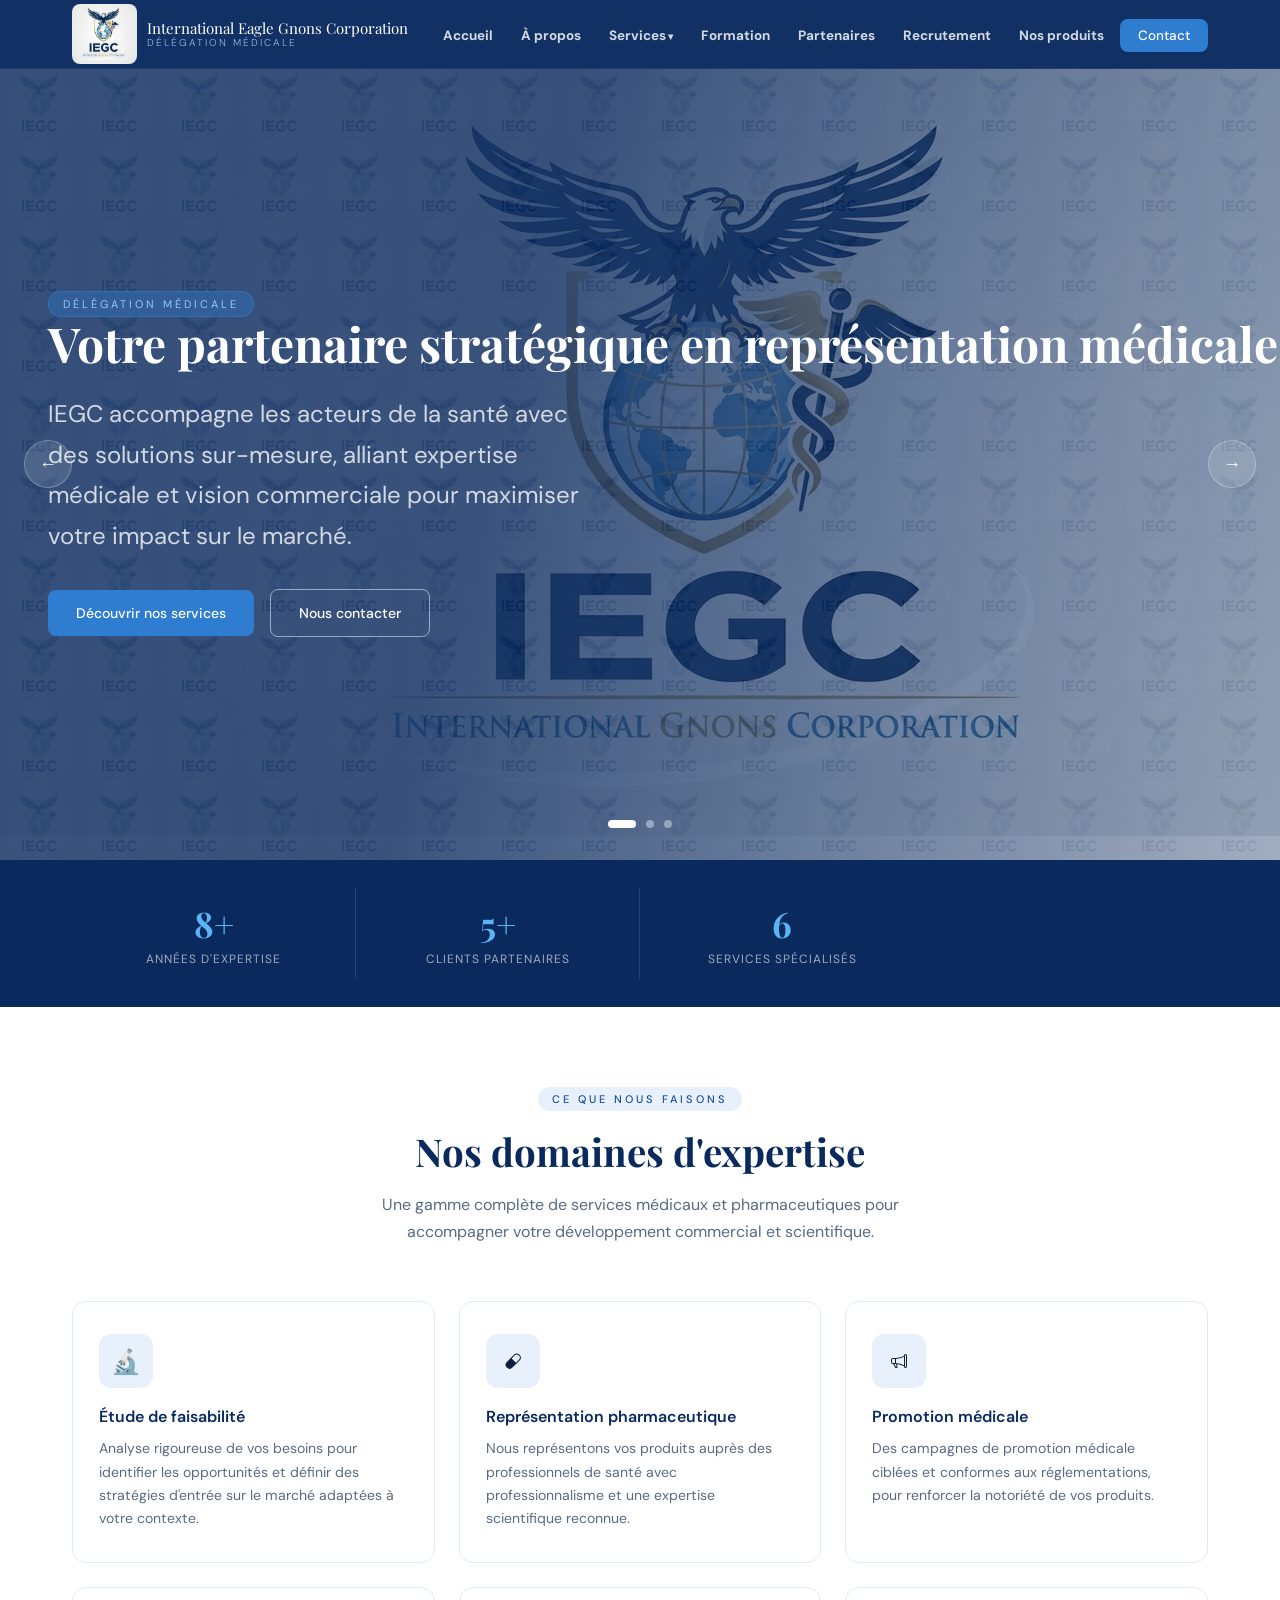
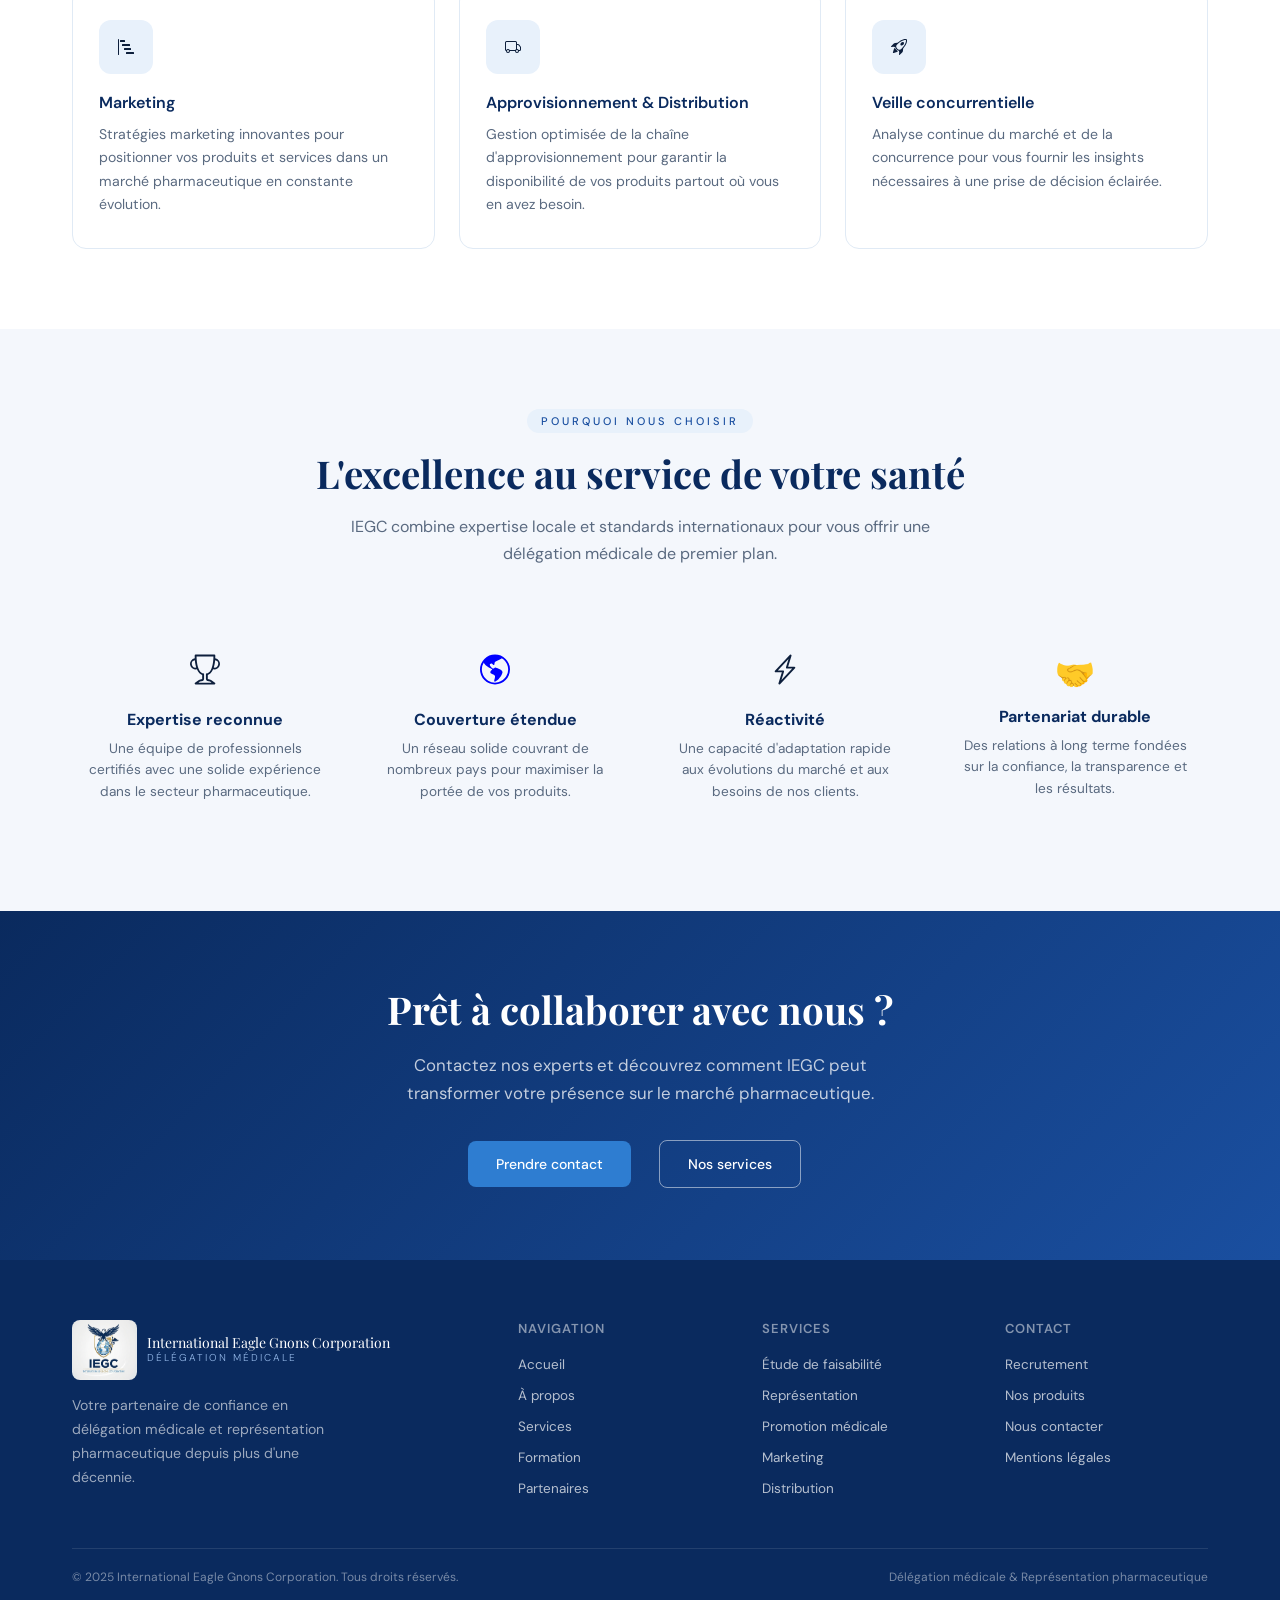
<file: index.html>
<!DOCTYPE html>
<html lang="fr">
  <head>
    <meta charset="UTF-8">
    <meta name="viewport" content="width=device-width, initial-scale=1.0">
    <title>International Gnons Corporation – Délégation Médicale</title>
    <link rel="stylesheet" href="style.css">
    <link href="https://fonts.googleapis.com/css2?family=Playfair+Display:wght@400;600;700&family=DM+Sans:wght@300;400;500&display=swap" rel="stylesheet">
  </head>
<body>

<!-- ══ NAVIGATION ══ -->
<nav>
  <div class="nav-inner">
    <a href="#" class="logo" onclick="showPage('accueil')">
      <img src="./Capture.PNG" class="logo-icone" />
      <div class="logo-text">
        International Eagle Gnons Corporation
        <span>Délégation Médicale</span>
      </div>
    </a>
    <ul class="nav-links">
      <li><a href="#" onclick="showPage('accueil')">Accueil</a></li>
      <li><a href="#" onclick="showPage('apropos')">À propos</a></li>
      <li class="dropdown">
        <a href="#">Services</a>
        <div class="dropdown-menu">
          <a href="#" onclick="showPage('services')">Tous nos services</a>
          <a href="#" onclick="showPage('services')">Étude de faisabilité</a>
          <a href="#" onclick="showPage('services')">Représentation pharmaceutique</a>
          <a href="#" onclick="showPage('services')">Promotion médicale</a>
          <a href="#" onclick="showPage('services')">Marketing</a>
          <a href="#" onclick="showPage('services')">Approvisionnement & Distribution</a>
          <a href="#" onclick="showPage('services')">Veille concurrentielle</a>
        </div>
      </li>
      <li><a href="#" onclick="showPage('formation')">Formation</a></li>
      <li><a href="#" onclick="showPage('partenaires')">Partenaires</a></li>
      <li><a href="#" onclick="showPage('recrutement')">Recrutement</a></li>
      <li><a href="#" onclick="showPage('produits')">Nos produits</a></li>
      <li><a href="#" class="nav-cta" onclick="showPage('contact')">Contact</a></li>
    </ul>
  </div>
</nav>

<main>

<!-- ════════════════════════════════ PAGE ACCUEIL ════════════════════════════════ -->
<section id="page-accueil" class="page-section active">

  <!-- SLIDER -->
  <div class="slider" id="slider">
    <div class="slide active">
      <div class="slide-bg slide-bg-1"><img src="./Gemini_Generated_Image_a8o0lva8o0lva8o0.png" alt=""></div>
      <div class="slide-pattern"></div>
      <div class="slide-content">
        <span class="slide-tag">Délégation Médicale</span>
        <h1 class="h1z">Votre partenaire stratégique en représentation médicale</h1>
        <p>IEGC accompagne les acteurs de la santé avec des solutions sur-mesure, alliant expertise médicale et vision commerciale pour maximiser votre impact sur le marché.</p>
        <a href="#" class="slide-btn" onclick="showPage('services')">Découvrir nos services</a>
        <a href="#" class="slide-btn slide-btn-outline" onclick="showPage('contact')">Nous contacter</a>
      </div>
    </div>
    <div class="slide">
      <div class="slide-bg slide-bg-2"><img src="./Gemini_Generated_Image_a8o0lva8o0lva8o0.png" alt=""></div>
      <div class="slide-pattern"></div>
      <div class="slide-content">
        <span class="slide-tag">Représentation Pharmaceutique</span>
        <h1>Des solutions de représentation adaptées à vos ambitions</h1>
        <p>Nous portons votre marque auprès des professionnels de santé avec rigueur, passion et une connaissance approfondie de l'environnement médical local et international.</p>
        <a href="#" class="slide-btn" onclick="showPage('services')">Nos services</a>
        <a href="#" class="slide-btn slide-btn-outline" onclick="showPage('apropos')">Qui sommes-nous ?</a>
      </div>
    </div>
    <div class="slide">
      <div class="slide-bg slide-bg-3"><img src="./Gemini_Generated_Image_a8o0lva8o0lva8o0.png" alt=""></div>
      <div class="slide-pattern"></div>
      <div class="slide-content">
        <span class="slide-tag" style="margin-top: -3vh">Formation & Excellence</span>
        <h1>Développez les compétences de vos équipes médicales</h1>
        <p>Notre programme de formation spécialisé renforce les capacités des délégués médicaux et propulsent votre organisation vers l'excellence opérationnelle.</p>
        <a href="#" class="slide-btn" onclick="showPage('formation')">Nos formations</a>
        <a href="#" class="slide-btn slide-btn-outline" onclick="showPage('recrutement')">Rejoignez-nous</a>
      </div>
    </div>
    <button class="slider-arrow arrow-prev" onclick="changeSlide(-1)">&#8592;</button>
    <button class="slider-arrow arrow-next" onclick="changeSlide(1)">&#8594;</button>
    <div class="slider-dots">
      <button class="dot active" onclick="goSlide(0)"></button>
      <button class="dot" onclick="goSlide(1)"></button>
      <button class="dot" onclick="goSlide(2)"></button>
    </div>
  </div>

  <!-- STATS -->
  <div class="stats-bar">
    <div class="stats-inner">
      <div class="stat"><div class="stat-num">8+</div><div class="stat-label">Années d'expertise</div></div>
      <div class="stat"><div class="stat-num">5+</div><div class="stat-label">Clients partenaires</div></div>
      <div class="stat"><div class="stat-num">6</div><div class="stat-label">Services spécialisés</div></div>
      <!--<div class="stat"><div class="stat-num">15+</div><div class="stat-label">Pays couverts</div></div>-->
    </div>
  </div>

  <!-- SERVICES APERÇU -->
  <div class="section">
    <div class="container">
      <div class="section-header">
        <span class="section-tag">Ce que nous faisons</span>
        <h2>Nos domaines d'expertise</h2>
        <p>Une gamme complète de services médicaux et pharmaceutiques pour accompagner votre développement commercial et scientifique.</p>
      </div>
      <div class="services-grid">
        <div class="service-card" onclick="showPage('services')">
          <div class="service-icon">🔬</div>
          <h3>Étude de faisabilité</h3>
          <p>Analyse rigoureuse de vos besoins pour identifier les opportunités et définir des stratégies d'entrée sur le marché adaptées à votre contexte.</p>
        </div>
        <div class="service-card" onclick="showPage('services')">
          <div class="service-icon"><svg xmlns="http://www.w3.org/2000/svg" width="16" height="16" fill="currentColor" class="bi bi-capsule" viewBox="0 0 16 16">
              <path d="M1.828 8.9 8.9 1.827a4 4 0 1 1 5.657 5.657l-7.07 7.071A4 4 0 1 1 1.827 8.9Zm9.128.771 2.893-2.893a3 3 0 1 0-4.243-4.242L6.713 5.429z"/>
            </svg>
          </div>
          <h3>Représentation pharmaceutique</h3>
          <p>Nous représentons vos produits auprès des professionnels de santé avec professionnalisme et une expertise scientifique reconnue.</p>
        </div>
        <div class="service-card" onclick="showPage('services')">
          <div class="service-icon"><svg xmlns="http://www.w3.org/2000/svg" width="16" height="16" fill="currentColor" class="bi bi-megaphone" viewBox="0 0 16 16">
              <path d="M13 2.5a1.5 1.5 0 0 1 3 0v11a1.5 1.5 0 0 1-3 0v-.214c-2.162-1.241-4.49-1.843-6.912-2.083l.405 2.712A1 1 0 0 1 5.51 15.1h-.548a1 1 0 0 1-.916-.599l-1.85-3.49-.202-.003A2.014 2.014 0 0 1 0 9V7a2.02 2.02 0 0 1 1.992-2.013 75 75 0 0 0 2.483-.075c3.043-.154 6.148-.849 8.525-2.199zm1 0v11a.5.5 0 0 0 1 0v-11a.5.5 0 0 0-1 0m-1 1.35c-2.344 1.205-5.209 1.842-8 2.033v4.233q.27.015.537.036c2.568.189 5.093.744 7.463 1.993zm-9 6.215v-4.13a95 95 0 0 1-1.992.052A1.02 1.02 0 0 0 1 7v2c0 .55.448 1.002 1.006 1.009A61 61 0 0 1 4 10.065m-.657.975 1.609 3.037.01.024h.548l-.002-.014-.443-2.966a68 68 0 0 0-1.722-.082z"/>
            </svg>
          </div>
          <h3>Promotion médicale</h3>
          <p>Des campagnes de promotion médicale ciblées et conformes aux réglementations, pour renforcer la notoriété de vos produits.</p>
        </div>
        <div class="service-card" onclick="showPage('services')">
          <div class="service-icon"><svg xmlns="http://www.w3.org/2000/svg" width="16" height="16" fill="currentColor" class="bi bi-bar-chart-steps" viewBox="0 0 16 16">
              <path d="M.5 0a.5.5 0 0 1 .5.5v15a.5.5 0 0 1-1 0V.5A.5.5 0 0 1 .5 0M2 1.5a.5.5 0 0 1 .5-.5h4a.5.5 0 0 1 .5.5v1a.5.5 0 0 1-.5.5h-4a.5.5 0 0 1-.5-.5zm2 4a.5.5 0 0 1 .5-.5h7a.5.5 0 0 1 .5.5v1a.5.5 0 0 1-.5.5h-7a.5.5 0 0 1-.5-.5zm2 4a.5.5 0 0 1 .5-.5h6a.5.5 0 0 1 .5.5v1a.5.5 0 0 1-.5.5h-6a.5.5 0 0 1-.5-.5zm2 4a.5.5 0 0 1 .5-.5h7a.5.5 0 0 1 .5.5v1a.5.5 0 0 1-.5.5h-7a.5.5 0 0 1-.5-.5z"/>
            </svg>
          </div>
          <h3>Marketing</h3>
          <p>Stratégies marketing innovantes pour positionner vos produits et services dans un marché pharmaceutique en constante évolution.</p>
        </div>
        <div class="service-card" onclick="showPage('services')">
          <div class="service-icon"><svg xmlns="http://www.w3.org/2000/svg" width="16" height="16" fill="currentColor" class="bi bi-truck" viewBox="0 0 16 16">
              <path d="M0 3.5A1.5 1.5 0 0 1 1.5 2h9A1.5 1.5 0 0 1 12 3.5V5h1.02a1.5 1.5 0 0 1 1.17.563l1.481 1.85a1.5 1.5 0 0 1 .329.938V10.5a1.5 1.5 0 0 1-1.5 1.5H14a2 2 0 1 1-4 0H5a2 2 0 1 1-3.998-.085A1.5 1.5 0 0 1 0 10.5zm1.294 7.456A2 2 0 0 1 4.732 11h5.536a2 2 0 0 1 .732-.732V3.5a.5.5 0 0 0-.5-.5h-9a.5.5 0 0 0-.5.5v7a.5.5 0 0 0 .294.456M12 10a2 2 0 0 1 1.732 1h.768a.5.5 0 0 0 .5-.5V8.35a.5.5 0 0 0-.11-.312l-1.48-1.85A.5.5 0 0 0 13.02 6H12zm-9 1a1 1 0 1 0 0 2 1 1 0 0 0 0-2m9 0a1 1 0 1 0 0 2 1 1 0 0 0 0-2"/>
            </svg>
          </div>
          <h3>Approvisionnement & Distribution</h3>
          <p>Gestion optimisée de la chaîne d'approvisionnement pour garantir la disponibilité de vos produits partout où vous en avez besoin.</p>
        </div>
        <div class="service-card" onclick="showPage('services')">
          <div class="service-icon"><svg xmlns="http://www.w3.org/2000/svg" width="16" height="16" fill="currentColor" class="bi bi-rocket-takeoff" viewBox="0 0 16 16">
              <path d="M9.752 6.193c.599.6 1.73.437 2.528-.362s.96-1.932.362-2.531c-.599-.6-1.73-.438-2.528.361-.798.8-.96 1.933-.362 2.532"/>
              <path d="M15.811 3.312c-.363 1.534-1.334 3.626-3.64 6.218l-.24 2.408a2.56 2.56 0 0 1-.732 1.526L8.817 15.85a.51.51 0 0 1-.867-.434l.27-1.899c.04-.28-.013-.593-.131-.956a9 9 0 0 0-.249-.657l-.082-.202c-.815-.197-1.578-.662-2.191-1.277-.614-.615-1.079-1.379-1.275-2.195l-.203-.083a10 10 0 0 0-.655-.248c-.363-.119-.675-.172-.955-.132l-1.896.27A.51.51 0 0 1 .15 7.17l2.382-2.386c.41-.41.947-.67 1.524-.734h.006l2.4-.238C9.005 1.55 11.087.582 12.623.208c.89-.217 1.59-.232 2.08-.188.244.023.435.06.57.093q.1.026.16.045c.184.06.279.13.351.295l.029.073a3.5 3.5 0 0 1 .157.721c.055.485.051 1.178-.159 2.065m-4.828 7.475.04-.04-.107 1.081a1.54 1.54 0 0 1-.44.913l-1.298 1.3.054-.38c.072-.506-.034-.993-.172-1.418a9 9 0 0 0-.164-.45c.738-.065 1.462-.38 2.087-1.006M5.205 5c-.625.626-.94 1.351-1.004 2.09a9 9 0 0 0-.45-.164c-.424-.138-.91-.244-1.416-.172l-.38.054 1.3-1.3c.245-.246.566-.401.91-.44l1.08-.107zm9.406-3.961c-.38-.034-.967-.027-1.746.163-1.558.38-3.917 1.496-6.937 4.521-.62.62-.799 1.34-.687 2.051.107.676.483 1.362 1.048 1.928.564.565 1.25.941 1.924 1.049.71.112 1.429-.067 2.048-.688 3.079-3.083 4.192-5.444 4.556-6.987.183-.771.18-1.345.138-1.713a3 3 0 0 0-.045-.283 3 3 0 0 0-.3-.041Z"/>
              <path d="M7.009 12.139a7.6 7.6 0 0 1-1.804-1.352A7.6 7.6 0 0 1 3.794 8.86c-1.102.992-1.965 5.054-1.839 5.18.125.126 3.936-.896 5.054-1.902Z"/>
            </svg>
          </div>
          <h3>Veille concurrentielle</h3>
          <p>Analyse continue du marché et de la concurrence pour vous fournir les insights nécessaires à une prise de décision éclairée.</p>
        </div>
      </div>
    </div>
  </div>

  <!-- WHY US -->
  <div class="section section-alt">
    <div class="container">
      <div class="section-header">
        <span class="section-tag">Pourquoi nous choisir</span>
        <h2>L'excellence au service de votre santé</h2>
        <p>IEGC combine expertise locale et standards internationaux pour vous offrir une délégation médicale de premier plan.</p>
      </div>
      <div style="display:grid;grid-template-columns:repeat(4,1fr);gap:24px;">
        <div style="text-align:center;padding:28px 16px;">
          <div style="font-size:2rem;margin-bottom:12px;"><svg xmlns="http://www.w3.org/2000/svg" width="30" height="35" fill="currentColor" class="bi bi-trophy" viewBox="0 0 16 16">
              <path d="M2.5.5A.5.5 0 0 1 3 0h10a.5.5 0 0 1 .5.5q0 .807-.034 1.536a3 3 0 1 1-1.133 5.89c-.79 1.865-1.878 2.777-2.833 3.011v2.173l1.425.356c.194.048.377.135.537.255L13.3 15.1a.5.5 0 0 1-.3.9H3a.5.5 0 0 1-.3-.9l1.838-1.379c.16-.12.343-.207.537-.255L6.5 13.11v-2.173c-.955-.234-2.043-1.146-2.833-3.012a3 3 0 1 1-1.132-5.89A33 33 0 0 1 2.5.5m.099 2.54a2 2 0 0 0 .72 3.935c-.333-1.05-.588-2.346-.72-3.935m10.083 3.935a2 2 0 0 0 .72-3.935c-.133 1.59-.388 2.885-.72 3.935M3.504 1q.01.775.056 1.469c.13 2.028.457 3.546.87 4.667C5.294 9.48 6.484 10 7 10a.5.5 0 0 1 .5.5v2.61a1 1 0 0 1-.757.97l-1.426.356a.5.5 0 0 0-.179.085L4.5 15h7l-.638-.479a.5.5 0 0 0-.18-.085l-1.425-.356a1 1 0 0 1-.757-.97V10.5A.5.5 0 0 1 9 10c.516 0 1.706-.52 2.57-2.864.413-1.12.74-2.64.87-4.667q.045-.694.056-1.469z"/>
            </svg>
          </div>
          <h3 style="font-size:1rem;color:var(--blue-deep);margin-bottom:8px;">Expertise reconnue</h3>
          <p style="font-size:0.85rem;color:var(--gray-text);line-height:1.6;">Une équipe de professionnels certifiés avec une solide expérience dans le secteur pharmaceutique.</p>
        </div>
        <div style="text-align:center;padding:28px 16px;">
          <div style="font-size:2rem;margin-bottom:12px;"><svg xmlns="http://www.w3.org/2000/svg" width="30" height="35" color="blue" fill="currentColor" class="bi bi-globe-americas" viewBox="0 0 16 16">
              <path d="M8 0a8 8 0 1 0 0 16A8 8 0 0 0 8 0M2.04 4.326c.325 1.329 2.532 2.54 3.717 3.19.48.263.793.434.743.484q-.121.12-.242.234c-.416.396-.787.749-.758 1.266.035.634.618.824 1.214 1.017.577.188 1.168.38 1.286.983.082.417-.075.988-.22 1.52-.215.782-.406 1.48.22 1.48 1.5-.5 3.798-3.186 4-5 .138-1.243-2-2-3.5-2.5-.478-.16-.755.081-.99.284-.172.15-.322.279-.51.216-.445-.148-2.5-2-1.5-2.5.78-.39.952-.171 1.227.182.078.099.163.208.273.318.609.304.662-.132.723-.633.039-.322.081-.671.277-.867.434-.434 1.265-.791 2.028-1.12.712-.306 1.365-.587 1.579-.88A7 7 0 1 1 2.04 4.327Z"/>
            </svg>
          </div>
          <h3 style="font-size:1rem;color:var(--blue-deep);margin-bottom:8px;">Couverture étendue</h3>
          <p style="font-size:0.85rem;color:var(--gray-text);line-height:1.6;">Un réseau solide couvrant de nombreux pays pour maximiser la portée de vos produits.</p>
        </div>
        <div style="text-align:center;padding:28px 16px;">
          <div style="font-size:2rem;margin-bottom:12px;"><svg xmlns="http://www.w3.org/2000/svg" width="30" height="35" color="" fill="currentColor" class="bi bi-lightning-charge" viewBox="0 0 16 16">
              <path d="M11.251.068a.5.5 0 0 1 .227.58L9.677 6.5H13a.5.5 0 0 1 .364.843l-8 8.5a.5.5 0 0 1-.842-.49L6.323 9.5H3a.5.5 0 0 1-.364-.843l8-8.5a.5.5 0 0 1 .615-.09zM4.157 8.5H7a.5.5 0 0 1 .478.647L6.11 13.59l5.732-6.09H9a.5.5 0 0 1-.478-.647L9.89 2.41z"/>
            </svg>
          </div>
          <h3 style="font-size:1rem;color:var(--blue-deep);margin-bottom:8px;">Réactivité</h3>
          <p style="font-size:0.85rem;color:var(--gray-text);line-height:1.6;">Une capacité d'adaptation rapide aux évolutions du marché et aux besoins de nos clients.</p>
        </div>
        <div style="text-align:center;padding:28px 16px;">
          <div style="font-size:2rem;margin-bottom:12px;">🤝</div>
          <h3 style="font-size:1rem;color:var(--blue-deep);margin-bottom:8px;">Partenariat durable</h3>
          <p style="font-size:0.85rem;color:var(--gray-text);line-height:1.6;">Des relations à long terme fondées sur la confiance, la transparence et les résultats.</p>
        </div>
      </div>
    </div>
  </div>

  <!-- CTA -->
  <div style="background:linear-gradient(135deg,var(--blue-deep),var(--blue-mid));padding:72px 0;text-align:center;">
    <div class="container">
      <h2 style="font-family:'Playfair Display',serif;color:#fff;font-size:2.4rem;margin-bottom:16px;">Prêt à collaborer avec nous ?</h2>
      <p style="color:rgba(255,255,255,0.75);font-size:1.05rem;max-width:520px;margin:0 auto 32px;line-height:1.7;">Contactez nos experts et découvrez comment IEGC peut transformer votre présence sur le marché pharmaceutique.</p>
      <a href="#" class="slide-btn" onclick="showPage('contact')">Prendre contact</a>
      <a href="#" class="slide-btn slide-btn-outline" onclick="showPage('services')" style="margin-left:12px;">Nos services</a>
    </div>
  </div>

</section>

<!-- ════════════════════════════════ PAGE À PROPOS ════════════════════════════════ -->
<section id="page-apropos" class="page-section">
  <div class="about-hero">
    <div class="container">
      <span class="slide-tag">Notre histoire</span>
      <h1>À propos d'IEGC</h1>
      <p style="color:rgba(255,255,255,0.78);font-size:1.05rem;max-width:560px;margin:16px auto 0;">International Gnons Corporation est une entreprise de délégation médicale engagée à faire progresser la santé en connectant les acteurs pharmaceutiques aux professionnels de santé.</p>
    </div>
  </div>

  <div class="section">
    <div class="container">
      <div class="about-blocks">
        <div class="about-block">
          <div class="about-block-icon">🏢</div>
          <h3>Qui sommes-nous ?</h3>
          <p><b>INTERNATIONAL EAGLE GNONS CORPORATION (IEGC)</b> est une agence de promotion pharmaceutique basée 
                            à Cotonou, au Bénin. <br>
                            IEGC nacquit des expériences et du savoir faire de Méga Médicale Promotion (MMP) <br />
                            Nous accompagnons les laboratoires pharmaceutiques et les professionnels de santé en assurant la visibilité
                            et la mise
                            en relation autour de produits pharmaceutiques fiables et adaptés aux besoins du marché tout en accordant à la corporation son originalité.
          </p>
        </div>
        <div class="about-block">
          <div class="about-block-icon">🔭</div>
          <h3>Vision à l'horizon 2035</h3>
          <p><b>IEGC</b> se voudrait être dans le top 5 des agences de représentation et 
                        de promotion  pharmaceutique et parapharmaceutique au BENIN. <br>
                        Nous ferons de la délégation médicale 
                        comme à l'origine en s'adaptant aux réalités du temps tout en accordant priorité à la formation et
                        à l'éthique de la profession de visiteur médicale.</p>
        </div>
        <div class="about-block">
          <div class="about-block-icon">🎯</div>
          <h3>Notre mission</h3>
          <p>Contribuer à l'amélioration de la santé publique en facilitant l'accès à des produits
                        médicaux de qualité, en partageant des informations actualisées et en soutenant les professionnels 
                        de santé dans leur pratique quotidienne.</p>
        </div>
      </div>
    </div>
  </div>

  <div class="section section-alt">
    <div class="container">
      <div class="section-header">
        <span class="section-tag">Notre équipe</span>
        <h2>Le Directoire</h2>
        <p>Une équipe de dirigeants expérimentés, unis par la passion de la santé et l'ambition de faire la différence.</p>
      </div>
      <div class="team-grid">
        <div class="team-card">
          <div class="team-avatar">DG</div>
          <h4>Dr. [Prénom NOM]</h4>
          <span>Directeur Général</span>
          <p>Plus de 15 ans d'expérience dans la direction d'entreprises pharmaceutiques en Afrique.</p>
        </div>
        <div class="team-card">
          <div class="team-avatar">DM</div>
          <h4>[Prénom NOM]</h4>
          <span>Directeur Médical</span>
          <p>Médecin spécialiste avec une expertise reconnue en pharmacologie clinique et délégation médicale.</p>
        </div>
        <div class="team-card">
          <div class="team-avatar">DC</div>
          <h4>[Prénom NOM]</h4>
          <span>Directeur Commercial</span>
          <p>Expert en développement de marché pharmaceutique et gestion de portefeuilles produits.</p>
        </div>
        <div class="team-card">
          <div class="team-avatar">DF</div>
          <h4>[Prénom NOM]</h4>
          <span>Directrice des Formations</span>
          <p>Spécialiste en développement des compétences et programmes de formation médicale continue.</p>
        </div>
      </div>
    </div>
  </div>
</section>

<!-- ════════════════════════════════ PAGE SERVICES ════════════════════════════════ -->
<section id="page-services" class="page-section">
  <div class="services-hero">
    <div class="container">
      <span class="slide-tag">Expertise</span>
      <h1>Nos Services</h1>
      <p style="color:rgba(255,255,255,0.78);font-size:1.05rem;max-width:540px;margin:16px auto 0;">Six domaines de compétences pour couvrir l'ensemble de vos besoins en délégation médicale et développement pharmaceutique.</p>
    </div>
  </div>
  <div class="section">
    <div class="container">
      <div class="services-list">
        <div class="service-detail">
          <div class="num">01</div>
          <h3>Étude de faisabilité en réponse à vos besoins</h3>
          <p>Avant tout engagement, nous analysons en profondeur votre contexte, vos objectifs et le potentiel du marché. Notre démarche structurée vous fournit une vision claire des opportunités et des risques.</p>
          <ul>
            <li>Analyse du marché et de la concurrence</li>
            <li>Étude des besoins des professionnels de santé</li>
            <li>Évaluation réglementaire et juridique</li>
            <li>Projections financières et plan d'action</li>
          </ul>
        </div>
        <div class="service-detail">
          <div class="num">02</div>
          <h3>Représentation pharmaceutique</h3>
          <p>Nous assurons la représentation de vos produits pharmaceutiques auprès des médecins, pharmaciens et établissements de santé avec un professionnalisme irréprochable et une connaissance scientifique approfondie.</p>
          <ul>
            <li>Délégués médicaux qualifiés et formés</li>
            <li>Visites structurées et argumentaires scientifiques</li>
            <li>Gestion des relations prescripteurs</li>
            <li>Reporting et suivi des performances</li>
          </ul>
        </div>
        <div class="service-detail">
          <div class="num">03</div>
          <h3>Promotion médicale</h3>
          <p>Des actions de promotion ciblées et éthiques pour accroître la visibilité de vos produits auprès des professionnels de santé, en respectant les normes déontologiques et réglementaires en vigueur.</p>
          <ul>
            <li>Conférences et symposiums médicaux</li>
            <li>Matériaux promotionnels conformes</li>
            <li>Programmes d'éducation médicale continue</li>
            <li>Campagnes multicanal adaptées</li>
          </ul>
        </div>
        <div class="service-detail">
          <div class="num">04</div>
          <h3>Marketing</h3>
          <p>Des stratégies marketing innovantes et adaptées au secteur pharmaceutique pour positionner vos produits et développer votre part de marché dans un environnement compétitif.</p>
          <ul>
            <li>Stratégie de positionnement produit</li>
            <li>Marketing digital pharmaceutique</li>
            <li>Gestion de campagnes promotionnelles</li>
            <li>Analyse de données et optimisation</li>
          </ul>
        </div>
        <div class="service-detail">
          <div class="num">05</div>
          <h3>Approvisionnement & Distribution</h3>
          <p>Une gestion rigoureuse de la chaîne d'approvisionnement pour garantir la disponibilité continue de vos produits, dans le respect des normes de qualité et de traçabilité pharmaceutique.</p>
          <ul>
            <li>Gestion des commandes et stocks</li>
            <li>Réseau de distribution étendu</li>
            <li>Traçabilité et conformité réglementaire</li>
            <li>Optimisation logistique</li>
          </ul>
        </div>
        <div class="service-detail">
          <div class="num">06</div>
          <h3>Veille concurrentielle</h3>
          <p>Un suivi continu de l'environnement concurrentiel pour vous fournir les informations stratégiques nécessaires à une prise de décision rapide et éclairée.</p>
          <ul>
            <li>Surveillance des lancements de produits</li>
            <li>Analyse des stratégies concurrentes</li>
            <li>Rapports de tendances marché</li>
            <li>Alertes et recommandations stratégiques</li>
          </ul>
        </div>
      </div>
    </div>
  </div>
</section>

<!-- ════════════════════════════════ PAGE FORMATION ════════════════════════════════ -->
<section id="page-formation" class="page-section">
  <div class="formation-hero">
    <div class="container">
      <span class="slide-tag">Développement des compétences</span>
      <h1>Formation</h1>
      <p style="color:rgba(255,255,255,0.78);font-size:1.05rem;max-width:560px;margin:16px auto 0;">Des programmes de formation spécialisés pour renforcer l'excellence de vos équipes médicales et pharmaceutiques.</p>
    </div>
  </div>
  <!--<div class="section">
    <div class="container">
      <div class="formations-grid">
        <div class="formation-card">
          <span class="formation-badge">Fondamental</span>
          <h3>Formation initiale des délégués médicaux</h3>
          <p>Programme complet pour préparer les nouveaux délégués médicaux à leur mission : connaissance des produits, techniques de visite, réglementation pharmaceutique et communication scientifique.</p>
          <div class="formation-meta">
            <span>5 jours</span><span>Présentiel</span><span>Certification</span>
          </div>
        </div>
        <div class="formation-card">
          <span class="formation-badge">Avancé</span>
          <h3>Techniques de vente pharmaceutique</h3>
          <p>Perfectionnement des techniques de visite médicale, négociation avec les prescripteurs et gestion des objections dans le contexte pharmaceutique.</p>
          <div class="formation-meta">
            <span>3 jours</span><span>Mixte</span><span>Attestation</span>
          </div>
        </div>
        <div class="formation-card">
          <span class="formation-badge">Spécialisé</span>
          <h3>Pharmacovigilance et réglementation</h3>
          <p>Formation sur les obligations légales en matière de pharmacovigilance, de déclaration des effets indésirables et de conformité réglementaire dans le secteur pharmaceutique.</p>
          <div class="formation-meta">
            <span>2 jours</span><span>En ligne</span><span>Certification</span>
          </div>
        </div>
        <div class="formation-card">
          <span class="formation-badge">Management</span>
          <h3>Leadership des équipes médicales</h3>
          <p>Programme destiné aux responsables de terrain pour développer leurs compétences managériales, motiver leurs équipes et optimiser les performances commerciales.</p>
          <div class="formation-meta">
            <span>4 jours</span><span>Présentiel</span><span>Diplôme</span>
          </div>
        </div>
        <div class="formation-card">
          <span class="formation-badge">Marketing</span>
          <h3>Marketing pharmaceutique stratégique</h3>
          <p>Maîtriser les outils et techniques du marketing dans l'industrie pharmaceutique : segmentation, ciblage, positionnement et plans d'action commerciaux.</p>
          <div class="formation-meta">
            <span>3 jours</span><span>Mixte</span><span>Attestation</span>
          </div>
        </div>
        <div class="formation-card">
          <span class="formation-badge">Digital</span>
          <h3>Digital Pharma & Omnicanal</h3>
          <p>Adapter les stratégies de promotion médicale aux outils numériques : e-détailing, réseaux sociaux médicaux, webinaires et gestion de la relation prescripteur en ligne.</p>
          <div class="formation-meta">
            <span>2 jours</span><span>En ligne</span><span>Attestation</span>
          </div>
        </div>
      </div>
    </div>
  </div> -->
  <div style="background:var(--blue-pale);padding:60px 0;text-align:center;">
    <div class="container">
      <h2 style="font-family:'Playfair Display',serif;color:var(--blue-deep);font-size:2rem;margin-bottom:14px;">Une formation sur-mesure pour votre équipe ?</h2>
      <p style="color:var(--gray-text);max-width:500px;margin:0 auto 28px;">Nous concevons également des programmes personnalisés adaptés à vos besoins spécifiques et à votre contexte organisationnel.</p>
      <a href="#" class="slide-btn" onclick="showPage('contact')" style="background:var(--blue-deep);">Demander un programme sur-mesure</a>
    </div>
  </div>
</section>

<!-- ════════════════════════════════ PAGE PARTENAIRES ════════════════════════════════ -->
<section id="page-partenaires" class="page-section">
  <div class="partners-hero">
    <div class="container">
      <span class="slide-tag">Ecosystem</span>
      <h1>Nos Partenaires</h1>
      <p style="color:rgba(255,255,255,0.78);font-size:1.05rem;max-width:540px;margin:16px auto 0;">Nous collaborons avec des acteurs de premier plan pour offrir à nos clients les meilleures solutions pharmaceutiques.</p>
    </div>
  </div>
  <div class="section">
    <div class="container">
      <div class="section-header">
        <span class="section-tag">Ils nous font confiance</span>
        <h2>Partenaires pharmaceutiques</h2>
        <p>Un réseau solide de laboratoires, distributeurs et institutions de santé qui partagent notre vision de l'excellence.</p>
      </div>
      <div class="partners-grid">
        <div class="partner-card"><img src="./outils visuel/logoNouveau.PNG" alt="" class="partner-logo"></div>
        <div class="partner-card"><img src="./outils visuel/log_Part4.PNG" alt="" class="partner-logo"></div>
        <div class="partner-card"><img src="./outils visuel/log_Part3.PNG" alt="" class="partner-logo"></div>
        <div class="partner-card"><img src="./outils visuel/log_Part2.PNG" alt="" class="partner-logo"></div>
        <div class="partner-card"><img src="./outils visuel/log_Parten1.PNG" alt="" class="partner-logo"></div>
        <div class="partner-card"><img src="./outils visuel/Screenshot_20251025-194308~2.png" alt="" class="partner-logo"></div>
        <div class="partner-card"><img src="./outils visuel/Screenshot_20251025-194454~2.png" alt="" class="partner-logo"></div>
        </div>
    </div>
  </div>
  <div class="section section-alt">
    <div class="container" style="text-align:center;">
      <span class="section-tag">Collaboration</span>
      <h2 style="font-family:'Playfair Display',serif;font-size:2.2rem;color:var(--blue-deep);margin:14px 0;">Devenez partenaire IEGC</h2>
      <p style="color:var(--gray-text);max-width:520px;margin:0 auto 28px;line-height:1.7;">Vous êtes un laboratoire, un distributeur ou un prestataire de santé ? Rejoignez notre réseau et bénéficiez de synergies pour développer votre activité.</p>
      <a href="#" class="slide-btn" onclick="showPage('contact')" style="background:var(--blue-deep);">Proposer un partenariat</a>
    </div>
  </div>
</section>

<!-- ════════════════════════════════ PAGE RECRUTEMENT ════════════════════════════════ -->
<section id="page-recrutement" class="page-section">
  <div class="recrutement-hero">
    <div class="container">
      <span class="slide-tag">Carrières</span>
      <h1>Recrutement</h1>
      <p style="color:rgba(255,255,255,0.78);font-size:1.05rem;max-width:560px;margin:16px auto 0;">Rejoignez une équipe dynamique et passionnée qui œuvre chaque jour pour améliorer l'accès aux soins de santé.</p>
    </div>
  </div>
  <div class="section">
    <div class="container">
      <div style="max-width:900px;margin:auto;">
        <div style="display:grid;grid-template-columns:1fr 1.8fr;gap:48px;align-items:start;">
          <div>
            <h3 style="font-family:'Playfair Display',serif;font-size:1.5rem;color:var(--blue-deep);margin-bottom:16px;">Pourquoi rejoindre IEGC ?</h3>
            <div style="display:flex;flex-direction:column;gap:16px;">
              <div style="display:flex;gap:12px;align-items:flex-start;">
                <div style="width:36px;height:36px;background:var(--blue-pale);border-radius:8px;display:flex;align-items:center;justify-content:center;font-size:16px;flex-shrink:0;">🚀</div>
                <div><h4 style="font-size:0.9rem;color:var(--blue-deep);margin-bottom:4px;">Évolution rapide</h4><p style="font-size:0.83rem;color:var(--gray-text);">Des opportunités de progression de carrière concrètes et méritocratiques.</p></div>
              </div>
              <div style="display:flex;gap:12px;align-items:flex-start;">
                <div style="width:36px;height:36px;background:var(--blue-pale);border-radius:8px;display:flex;align-items:center;justify-content:center;font-size:16px;flex-shrink:0;">🎓</div>
                <div><h4 style="font-size:0.9rem;color:var(--blue-deep);margin-bottom:4px;">Formation continue</h4><p style="font-size:0.83rem;color:var(--gray-text);">Accès à nos programmes de formation spécialisés tout au long de votre carrière.</p></div>
              </div>
              <div style="display:flex;gap:12px;align-items:flex-start;">
                <div style="width:36px;height:36px;background:var(--blue-pale);border-radius:8px;display:flex;align-items:center;justify-content:center;font-size:16px;flex-shrink:0;">🌍</div>
                <div><h4 style="font-size:0.9rem;color:var(--blue-deep);margin-bottom:4px;">Dimension internationale</h4><p style="font-size:0.83rem;color:var(--gray-text);">Travaillez dans un environnement multiculturel avec des partenaires du monde entier.</p></div>
              </div>
              <div style="display:flex;gap:12px;align-items:flex-start;">
                <div style="width:36px;height:36px;background:var(--blue-pale);border-radius:8px;display:flex;align-items:center;justify-content:center;font-size:16px;flex-shrink:0;">❤️</div>
                <div><h4 style="font-size:0.9rem;color:var(--blue-deep);margin-bottom:4px;">Impact santé</h4><p style="font-size:0.83rem;color:var(--gray-text);">Contribuez à améliorer l'accès aux soins et la santé des populations.</p></div>
              </div>
            </div>
          </div>
          <div class="form-container" style="padding:36px;">
            <div class="success-msg" id="recruit-success">✅ Votre candidature a été soumise avec succès. Nous vous contacterons bientôt !</div>
            <h3 class="form-title">Soumettre votre candidature</h3>
            <div class="form-row">
              <div class="form-group"><label>Prénom *</label><input type="text" placeholder="Votre prénom"></div>
              <div class="form-group"><label>Nom *</label><input type="text" placeholder="Votre nom"></div>
            </div>
            <div class="form-row">
              <div class="form-group"><label>Email *</label><input type="email" placeholder="votre@email.com"></div>
              <div class="form-group"><label>Téléphone *</label><input type="tel" placeholder="+229 XX XX XX XX"></div>
            </div>
            <div class="form-group"><label>Poste souhaité *</label>
              <select>
                <option value="">Sélectionner un poste...</option>
                <option>Délégué Médical</option>
                <option>Responsable Marketing</option>
                <option>Responsable Commercial</option>
                <option>Chargé de Formation</option>
                <option>Responsable Logistique</option>
                <option>Candidature spontanée</option>
              </select>
            </div>
            <div class="form-row">
              <div class="form-group"><label>Niveau d'études</label>
                <select>
                  <option>BEPC</option>
                  <option>Bac</option>
                  <option>Bac+1</option>
                  <option>Bac+2</option>
                  <option>Bac+3</option>
                  <option>Bac+5</option>
                  <option>Doctorat</option>
                </select>
              </div>
              <div class="form-group"><label>Années d'expérience</label>
                <select>
                  <option>Débutant (0-1 an)</option><option>1-3 ans</option><option>3-5 ans</option><option>5+ ans</option>
                </select>
              </div>
            </div>
            <div class="form-group"><label>Lettre de motivation</label><textarea placeholder="Décrivez votre motivation et vos atouts pour ce poste..."></textarea></div>
            <div class="form-group">
              <label class="file-label">
                <span>📎</span>
                <span>Joindre votre CV (PDF, DOCX – max 5 MB)</span>
                <input type="file" accept=".pdf,.doc,.docx">
              </label>
            </div>
            <button class="submit-btn" onclick="submitForm('recruit-success')">Envoyer ma candidature</button>
          </div>
        </div>
      </div>
    </div>
  </div>
</section>

<!-- ════════════════════════════════ PAGE NOS PRODUITS ════════════════════════════════ -->
<section id="page-produits" class="page-section">
  <div class="produits-hero">
    <div class="container">
      <span class="slide-tag">Catalogue</span>
      <h1>Nos Produits</h1>
      <p style="color:rgba(255,255,255,0.78);font-size:1.05rem;max-width:540px;margin:16px auto 0;">Découvrez notre gamme de produits pharmaceutiques et médicaux sélectionnés avec rigueur pour répondre aux besoins des professionnels de santé.</p>
    </div>
  </div>
  <div class="section">
    <div class="container">
      <div class="produits-filter">
        <button class="filter-btn active">Tous</button>
        <button class="filter-btn">Produits Pharmaceutiques</button>
        <button class="filter-btn">Équipements médicaux</button>
        <button class="filter-btn">Consommables médicaux</button>
        <button class="filter-btn">Hygiène/Prévention</button>
      </div>
      <div class="produits-grid">
        <div class="produit-card"><div class="produit-img">💊</div><div class="produit-body"><div class="produit-cat">Consommables médicaux</div><h3>Produit [Nom]  Comprimés</h3><p>Description du produit, indications thérapeutiques, posologie et conditions de prescription à compléter par le client.</p></div></div>
        <div class="produit-card"><div class="produit-img">🩺</div><div class="produit-body"><div class="produit-cat">Dispositifs médicaux</div><h3>Dispositif [Nom]</h3><p>Description du dispositif médical, indications d'utilisation et caractéristiques techniques à compléter par le client.</p></div></div>
        <div class="produit-card"><div class="produit-img">🌿</div><div class="produit-body"><div class="produit-cat">Compléments alimentaires</div><h3>Supplément [Nom]</h3><p>Description du complément alimentaire, bénéfices santé et recommandations d'utilisation à compléter par le client.</p></div></div>
        <div class="produit-card"><div class="produit-img">💉</div><div class="produit-body"><div class="produit-cat">Médicaments</div><h3>Solution injectable [Nom]</h3><p>Description de la solution injectable, indications et protocole d'administration à compléter par le client.</p></div></div>
        <div class="produit-card"><div class="produit-img">🧴</div><div class="produit-body"><div class="produit-cat">Dermatologie</div><h3>Soin dermatologique [Nom]</h3><p>Description du produit dermatologique, indications et mode d'application à compléter par le client.</p></div></div>
        <div class="produit-card"><div class="produit-img">🔬</div><div class="produit-body"><div class="produit-cat">Équipements médicaux</div><h3>Kit diagnostic [Nom]</h3><p>Description du kit de diagnostic, protocole d'utilisation et performances analytiques à compléter par le client.</p></div></div>
      </div>
      <div style="text-align:center;margin-top:40px;">
        <a href="#" class="slide-btn" onclick="showPage('contact')" style="background:var(--blue-deep);">Demander une fiche produit</a>
      </div>
    </div>
  </div>
</section>

<!-- ════════════════════════════════ PAGE CONTACT ════════════════════════════════ -->
<section id="page-contact" class="page-section">
  <div class="contact-hero">
    <div class="container">
      <span class="slide-tag">Contactez-nous</span>
      <h1>Entrons en contact</h1>
      <p style="color:rgba(255,255,255,0.78);font-size:1.05rem;max-width:540px;margin:16px auto 0;">Notre équipe est à votre disposition pour répondre à vos questions et étudier vos besoins spécifiques.</p>
    </div>
  </div>
  <div class="section">
    <div class="container">
      <div class="contact-layout">
        <div class="contact-info">
          <h3>Nos coordonnées</h3>
          <div class="contact-item">
            <div class="contact-icon">📍</div>
            <div><h4>Adresse</h4><p>Ahouansori-Agata, 6ᵉ arrondissement de Cotonou <br>
                Carré n°1211 S <br>
                03 BP 0007 Cotonou 03 - Jéricho</p></div>
          </div>
          <div class="contact-item">
            <div class="contact-icon">📞</div>
            <div><h4>Téléphone</h4><p>+229 01 97 75 59 70 <br /></p></div>
          </div>
          <div class="contact-item">
            <div class="contact-icon">📞</div>
            <div><h4>Whatsapp</h4><p>+229 01 97 75 59 70</p></div>
          </div>
          <div class="contact-item">
            <div class="contact-icon">📧</div>
            <div><h4>Email</h4><p>interreaglegnonscorporation@gmail.com</p></div>
          </div>
          <div class="contact-item">
            <div class="contact-icon">🕐</div>
            <div><h4>Horaires</h4><p>tous les jours : 8h00 – 19h00</p></div>
          </div>
          <div style="margin-top:28px;padding:20px;background:var(--blue-pale);border-radius:12px;">
            <h4 style="font-size:13px;color:var(--blue-deep);margin-bottom:8px;">Suivez-nous</h4>
            <div style="display:flex;gap:10px;">
              <a href="#" style="width:36px;height:36px;background:var(--blue-mid);border-radius:8px;display:flex;align-items:center;justify-content:center;color:#fff;text-decoration:none;font-size:14px;">in</a>
              <a href="#" style="width:36px;height:36px;background:var(--blue-mid);border-radius:8px;display:flex;align-items:center;justify-content:center;color:#fff;text-decoration:none;font-size:14px;">f</a>
              <a href="#" style="width:36px;height:36px;background:var(--blue-mid);border-radius:8px;display:flex;align-items:center;justify-content:center;color:#fff;text-decoration:none;font-size:14px;">X</a>
            </div>
          </div>
        </div>
        <div class="contact-form">
          <div class="success-msg" id="contact-success">✅ Message envoyé ! Nous vous répondrons dans les plus brefs délais.</div>
          <h3 style="font-family:'Playfair Display',serif;font-size:1.5rem;color:var(--blue-deep);margin-bottom:24px;">Envoyez-nous un message</h3>
          <div class="form-row">
            <div class="form-group"><label>Prénom *</label><input type="text" placeholder="Votre prénom"></div>
            <div class="form-group"><label>Nom *</label><input type="text" placeholder="Votre nom"></div>
          </div>
          <div class="form-row">
            <div class="form-group"><label>Email *</label><input type="email" placeholder="votre@email.com"></div>
            <div class="form-group"><label>Téléphone</label><input type="tel" placeholder="+229 XX XX XX XX"></div>
          </div>
          <div class="form-group"><label>Objet *</label>
            <select>
              <option value="">Sélectionner...</option>
              <option>Demande d'information</option>
              <option>Demande de partenariat</option>
              <option>Représentation pharmaceutique</option>
              <option>Formation</option>
              <option>Recrutement</option>
              <option>Autre</option>
            </select>
          </div>
          <div class="form-group"><label>Message *</label><textarea placeholder="Décrivez votre demande..."></textarea></div>
          <button class="submit-btn" onclick="submitForm('contact-success')">Envoyer le message</button>
        </div>
      </div>
    </div>
  </div>
</section>

</main>

<!-- ── FOOTER ── -->
<footer>
  <div class="container">
    <div class="footer-grid">
      <div class="footer-brand">
        <div class="logo">
          <img src="./Capture.PNG" class="logo-icone" />
          <div class="logo-text" style="font-family:'Playfair Display',serif;color:#fff;font-size:14px;">
            International Eagle Gnons Corporation
            <span style="font-size:10px;color:#94b8e8;font-family:'DM Sans',sans-serif;font-weight:300;letter-spacing:2px;text-transform:uppercase;">Délégation Médicale</span>
          </div>
        </div>
        <p>Votre partenaire de confiance en délégation médicale et représentation pharmaceutique depuis plus d'une décennie.</p>
      </div>
      <div class="footer-col">
        <h4>Navigation</h4>
        <ul>
          <li><a href="#" onclick="showPage('accueil')">Accueil</a></li>
          <li><a href="#" onclick="showPage('apropos')">À propos</a></li>
          <li><a href="#" onclick="showPage('services')">Services</a></li>
          <li><a href="#" onclick="showPage('formation')">Formation</a></li>
          <li><a href="#" onclick="showPage('partenaires')">Partenaires</a></li>
        </ul>
      </div>
      <div class="footer-col">
        <h4>Services</h4>
        <ul>
          <li><a href="#" onclick="showPage('services')">Étude de faisabilité</a></li>
          <li><a href="#" onclick="showPage('services')">Représentation</a></li>
          <li><a href="#" onclick="showPage('services')">Promotion médicale</a></li>
          <li><a href="#" onclick="showPage('services')">Marketing</a></li>
          <li><a href="#" onclick="showPage('services')">Distribution</a></li>
        </ul>
      </div>
      <div class="footer-col">
        <h4>Contact</h4>
        <ul>
          <li><a href="#" onclick="showPage('recrutement')">Recrutement</a></li>
          <li><a href="#" onclick="showPage('produits')">Nos produits</a></li>
          <li><a href="#" onclick="showPage('contact')">Nous contacter</a></li>
          <li><a href="#">Mentions légales</a></li>
        </ul>
      </div>
    </div>
    <div class="footer-bottom">
      <span>© 2025 International Eagle Gnons Corporation. Tous droits réservés.</span>
      <span>Délégation médicale & Représentation pharmaceutique</span>
    </div>
  </div>
</footer>

<script>
  // ── NAVIGATION ──
  function showPage(page) {
    document.querySelectorAll('.page-section').forEach(s => s.classList.remove('active'));
    const target = document.getElementById('page-' + page);
    if (target) { target.classList.add('active'); window.scrollTo({top: 0, behavior: 'smooth'}); }
  }

  // ── SLIDER ──
  let currentSlide = 0;
  let sliderInterval;
  const slides = document.querySelectorAll('.slide');
  const dots = document.querySelectorAll('.dot');

  function updateSlider() {
    slides.forEach((s, i) => s.classList.toggle('active', i === currentSlide));
    dots.forEach((d, i) => d.classList.toggle('active', i === currentSlide));
  }
  function changeSlide(dir) {
    currentSlide = (currentSlide + dir + slides.length) % slides.length;
    updateSlider(); resetInterval();
  }
  function goSlide(i) { currentSlide = i; updateSlider(); resetInterval(); }
  function resetInterval() {
    clearInterval(sliderInterval);
    sliderInterval = setInterval(() => changeSlide(1), 8500);
  }
  sliderInterval = setInterval(() => changeSlide(1), 8500);

  // ── FILTER PRODUITS ──
  document.querySelectorAll('.filter-btn').forEach(btn => {
    btn.addEventListener('click', () => {
      document.querySelectorAll('.filter-btn').forEach(b => b.classList.remove('active'));
      btn.classList.add('active');
    });
  });

  // ── FORM SUBMIT ──
  function submitForm(successId) {
    const el = document.getElementById(successId);
    if (el) { el.classList.add('show'); setTimeout(() => el.classList.remove('show'), 5000); }
  }
</script>
</body>
</html>
</file>
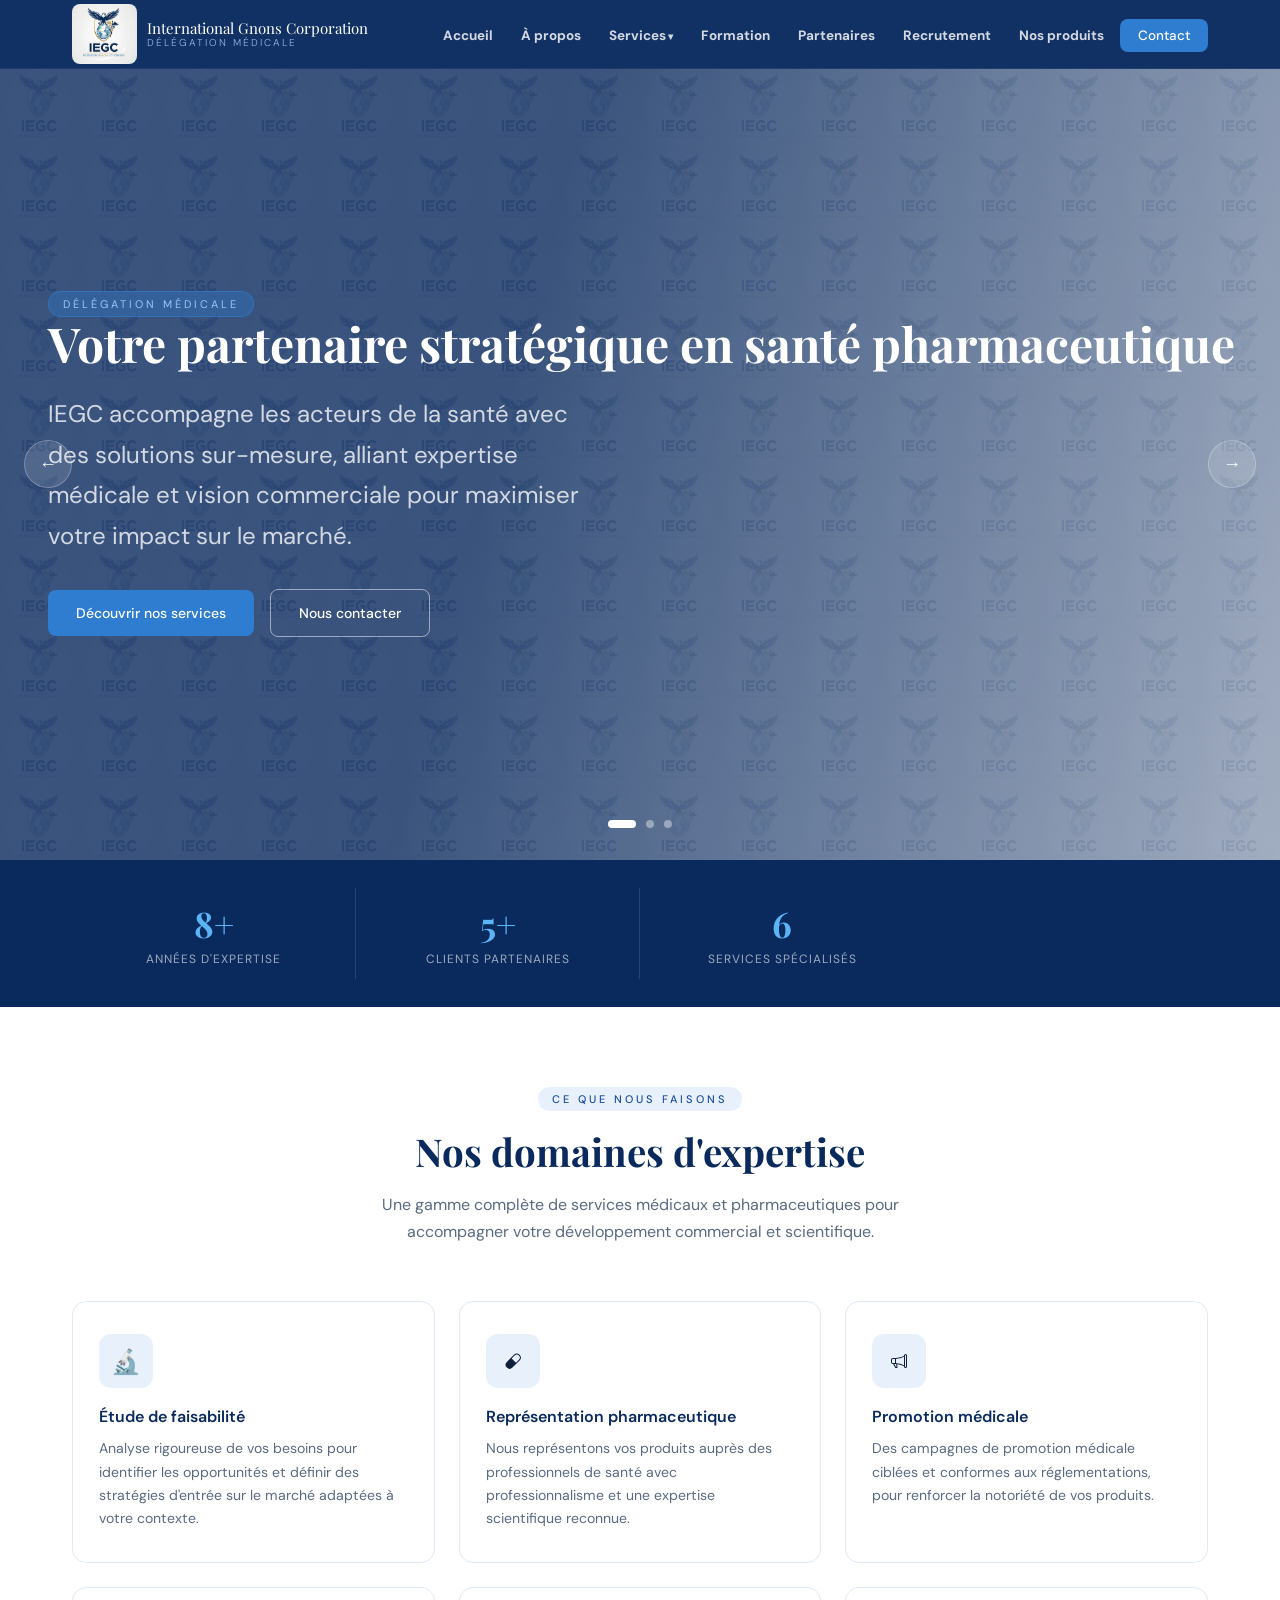
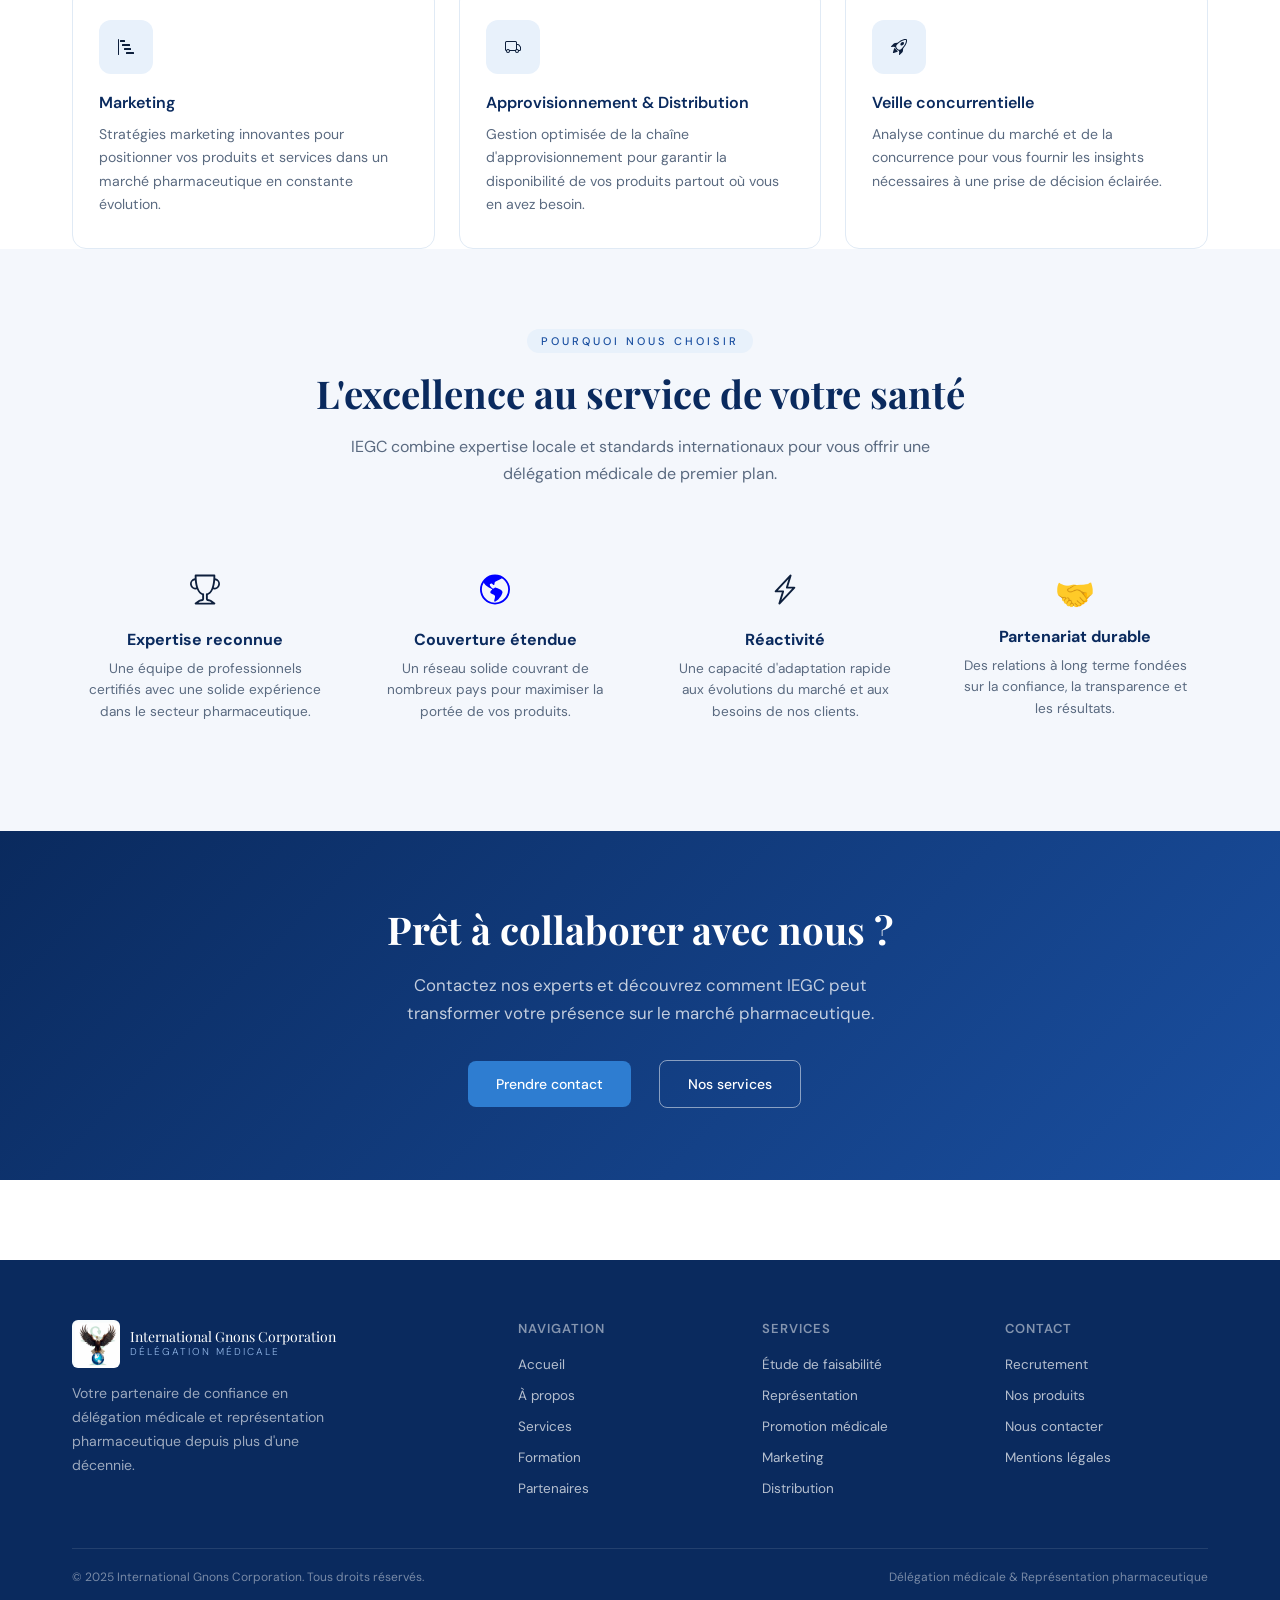
<file: indexx.html>
<!DOCTYPE html>
<html lang="fr">
<head>
  <meta charset="UTF-8">
  <meta name="viewport" content="width=device-width, initial-scale=1.0">
  <title>International Gnons Corporation – Délégation Médicale</title>
  <link href="https://fonts.googleapis.com/css2?family=Playfair+Display:wght@400;600;700&family=DM+Sans:wght@300;400;500&display=swap" rel="stylesheet">
  <link rel="stylesheet" href="style.css">
</head>
<body>

<!-- ══ NAVIGATION ══ -->
<nav>
  <div class="nav-inner">
    <a href="#" class="logo" onclick="showPage('accueil')">
      <img src="./Capture.PNG" class="logo-icone" />
      <div class="logo-text">
        International Gnons Corporation
        <span>Délégation Médicale</span>
      </div>
    </a>
    <button class="hamburger" id="hamburger" onclick="toggleMenu()" aria-label="Menu">
      <span></span><span></span><span></span>
    </button>
    <ul class="nav-links" id="navLinks">
      <li><a href="#" onclick="showPage('accueil')">Accueil</a></li>
      <li><a href="#" onclick="showPage('apropos')">À propos</a></li>
      <li class="dropdown">
        <a href="#">Services</a>
        <div class="dropdown-menu">
          <a href="#" onclick="showPage('services')">Tous nos services</a>
          <a href="#" onclick="showPage('services')">Étude de faisabilité</a>
          <a href="#" onclick="showPage('services')">Représentation pharmaceutique</a>
          <a href="#" onclick="showPage('services')">Promotion médicale</a>
          <a href="#" onclick="showPage('services')">Marketing</a>
          <a href="#" onclick="showPage('services')">Approvisionnement & Distribution</a>
          <a href="#" onclick="showPage('services')">Veille concurrentielle</a>
        </div>
      </li>
      <li><a href="#" onclick="showPage('formation')">Formation</a></li>
      <li><a href="#" onclick="showPage('partenaires')">Partenaires</a></li>
      <li><a href="#" onclick="showPage('recrutement')">Recrutement</a></li>
      <li><a href="#" onclick="showPage('produits')">Nos produits</a></li>
      <li><a href="#" class="nav-cta" onclick="showPage('contact')">Contact</a></li>
    </ul>
  </div>
</nav>

<main>

<!-- ════════════════════════════════ PAGE ACCUEIL ════════════════════════════════ -->
<section id="page-accueil" class="page-section active">

  <!-- SLIDER -->
  <div class="slider" id="slider">
    <div class="slide active">
      <div class="slide-bg slide-bg-1"></div>
      <div class="slide-pattern"></div>
      <div class="slide-content">
        <span class="slide-tag">Délégation Médicale</span>
        <h1>Votre partenaire stratégique en santé pharmaceutique</h1>
        <p>IEGC accompagne les acteurs de la santé avec des solutions sur-mesure, alliant expertise médicale et vision commerciale pour maximiser votre impact sur le marché.</p>
        <a href="#" class="slide-btn" onclick="showPage('services')">Découvrir nos services</a>
        <a href="#" class="slide-btn slide-btn-outline" onclick="showPage('contact')">Nous contacter</a>
      </div>
    </div>
    <div class="slide">
      <div class="slide-bg slide-bg-2"></div>
      <div class="slide-pattern"></div>
      <div class="slide-content">
        <span class="slide-tag">Représentation Pharmaceutique</span>
        <h1>Des solutions de représentation adaptées à vos ambitions</h1>
        <p>Nous portons votre marque auprès des professionnels de santé avec rigueur, passion et une connaissance approfondie de l'environnement médical local et international.</p>
        <a href="#" class="slide-btn" onclick="showPage('services')">Nos services</a>
        <a href="#" class="slide-btn slide-btn-outline" onclick="showPage('apropos')">Qui sommes-nous ?</a>
      </div>
    </div>
    <div class="slide">
      <div class="slide-bg slide-bg-3"></div>
      <div class="slide-pattern"></div>
      <div class="slide-content">
        <span class="slide-tag">Formation & Excellence</span>
        <h1>Développez les compétences de vos équipes médicales</h1>
        <p>Nos programmes de formation spécialisés renforcent les capacités de vos délégués médicaux et propulsent votre organisation vers l'excellence opérationnelle.</p>
        <a href="#" class="slide-btn" onclick="showPage('formation')">Nos formations</a>
        <a href="#" class="slide-btn slide-btn-outline" onclick="showPage('recrutement')">Rejoignez-nous</a>
      </div>
    </div>
    <button class="slider-arrow arrow-prev" onclick="changeSlide(-1)">&#8592;</button>
    <button class="slider-arrow arrow-next" onclick="changeSlide(1)">&#8594;</button>
    <div class="slider-dots">
      <button class="dot active" onclick="goSlide(0)"></button>
      <button class="dot" onclick="goSlide(1)"></button>
      <button class="dot" onclick="goSlide(2)"></button>
    </div>
  </div>

  <!-- STATS -->
  <div class="stats-bar">
    <div class="stats-inner">
      <div class="stat"><div class="stat-num">8+</div><div class="stat-label">Années d'expertise</div></div>
      <div class="stat"><div class="stat-num">5+</div><div class="stat-label">Clients partenaires</div></div>
      <div class="stat"><div class="stat-num">6</div><div class="stat-label">Services spécialisés</div></div>
    </div>
  </div>

  <!-- SERVICES APERÇU -->
  <div class="section">
    <div class="container">
      <div class="section-header">
        <span class="section-tag">Ce que nous faisons</span>
        <h2>Nos domaines d'expertise</h2>
        <p>Une gamme complète de services médicaux et pharmaceutiques pour accompagner votre développement commercial et scientifique.</p>
      </div>
      <div class="services-grid">
        <div class="service-card" onclick="showPage('services')">
          <div class="service-icon">🔬</div>
          <h3>Étude de faisabilité</h3>
          <p>Analyse rigoureuse de vos besoins pour identifier les opportunités et définir des stratégies d'entrée sur le marché adaptées à votre contexte.</p>
        </div>
        <div class="service-card" onclick="showPage('services')">
          <div class="service-icon"><svg xmlns="http://www.w3.org/2000/svg" width="16" height="16" fill="currentColor" class="bi bi-capsule" viewBox="0 0 16 16">
              <path d="M1.828 8.9 8.9 1.827a4 4 0 1 1 5.657 5.657l-7.07 7.071A4 4 0 1 1 1.827 8.9Zm9.128.771 2.893-2.893a3 3 0 1 0-4.243-4.242L6.713 5.429z"/>
            </svg>
          </div>
          <h3>Représentation pharmaceutique</h3>
          <p>Nous représentons vos produits auprès des professionnels de santé avec professionnalisme et une expertise scientifique reconnue.</p>
        </div>
        <div class="service-card" onclick="showPage('services')">
          <div class="service-icon"><svg xmlns="http://www.w3.org/2000/svg" width="16" height="16" fill="currentColor" class="bi bi-megaphone" viewBox="0 0 16 16">
              <path d="M13 2.5a1.5 1.5 0 0 1 3 0v11a1.5 1.5 0 0 1-3 0v-.214c-2.162-1.241-4.49-1.843-6.912-2.083l.405 2.712A1 1 0 0 1 5.51 15.1h-.548a1 1 0 0 1-.916-.599l-1.85-3.49-.202-.003A2.014 2.014 0 0 1 0 9V7a2.02 2.02 0 0 1 1.992-2.013 75 75 0 0 0 2.483-.075c3.043-.154 6.148-.849 8.525-2.199zm1 0v11a.5.5 0 0 0 1 0v-11a.5.5 0 0 0-1 0m-1 1.35c-2.344 1.205-5.209 1.842-8 2.033v4.233q.27.015.537.036c2.568.189 5.093.744 7.463 1.993zm-9 6.215v-4.13a95 95 0 0 1-1.992.052A1.02 1.02 0 0 0 1 7v2c0 .55.448 1.002 1.006 1.009A61 61 0 0 1 4 10.065m-.657.975 1.609 3.037.01.024h.548l-.002-.014-.443-2.966a68 68 0 0 0-1.722-.082z"/>
            </svg>
          </div>
          <h3>Promotion médicale</h3>
          <p>Des campagnes de promotion médicale ciblées et conformes aux réglementations, pour renforcer la notoriété de vos produits.</p>
        </div>
        <div class="service-card" onclick="showPage('services')">
          <div class="service-icon"><svg xmlns="http://www.w3.org/2000/svg" width="16" height="16" fill="currentColor" class="bi bi-bar-chart-steps" viewBox="0 0 16 16">
              <path d="M.5 0a.5.5 0 0 1 .5.5v15a.5.5 0 0 1-1 0V.5A.5.5 0 0 1 .5 0M2 1.5a.5.5 0 0 1 .5-.5h4a.5.5 0 0 1 .5.5v1a.5.5 0 0 1-.5.5h-4a.5.5 0 0 1-.5-.5zm2 4a.5.5 0 0 1 .5-.5h7a.5.5 0 0 1 .5.5v1a.5.5 0 0 1-.5.5h-7a.5.5 0 0 1-.5-.5zm2 4a.5.5 0 0 1 .5-.5h6a.5.5 0 0 1 .5.5v1a.5.5 0 0 1-.5.5h-6a.5.5 0 0 1-.5-.5zm2 4a.5.5 0 0 1 .5-.5h7a.5.5 0 0 1 .5.5v1a.5.5 0 0 1-.5.5h-7a.5.5 0 0 1-.5-.5z"/>
            </svg>
          </div>
          <h3>Marketing</h3>
          <p>Stratégies marketing innovantes pour positionner vos produits et services dans un marché pharmaceutique en constante évolution.</p>
        </div>
        <div class="service-card" onclick="showPage('services')">
          <div class="service-icon"><svg xmlns="http://www.w3.org/2000/svg" width="16" height="16" fill="currentColor" class="bi bi-truck" viewBox="0 0 16 16">
              <path d="M0 3.5A1.5 1.5 0 0 1 1.5 2h9A1.5 1.5 0 0 1 12 3.5V5h1.02a1.5 1.5 0 0 1 1.17.563l1.481 1.85a1.5 1.5 0 0 1 .329.938V10.5a1.5 1.5 0 0 1-1.5 1.5H14a2 2 0 1 1-4 0H5a2 2 0 1 1-3.998-.085A1.5 1.5 0 0 1 0 10.5zm1.294 7.456A2 2 0 0 1 4.732 11h5.536a2 2 0 0 1 .732-.732V3.5a.5.5 0 0 0-.5-.5h-9a.5.5 0 0 0-.5.5v7a.5.5 0 0 0 .294.456M12 10a2 2 0 0 1 1.732 1h.768a.5.5 0 0 0 .5-.5V8.35a.5.5 0 0 0-.11-.312l-1.48-1.85A.5.5 0 0 0 13.02 6H12zm-9 1a1 1 0 1 0 0 2 1 1 0 0 0 0-2m9 0a1 1 0 1 0 0 2 1 1 0 0 0 0-2"/>
            </svg>
          </div>
          <h3>Approvisionnement & Distribution</h3>
          <p>Gestion optimisée de la chaîne d'approvisionnement pour garantir la disponibilité de vos produits partout où vous en avez besoin.</p>
        </div>
        <div class="service-card" onclick="showPage('services')">
          <div class="service-icon"><svg xmlns="http://www.w3.org/2000/svg" width="16" height="16" fill="currentColor" class="bi bi-rocket-takeoff" viewBox="0 0 16 16">
              <path d="M9.752 6.193c.599.6 1.73.437 2.528-.362s.96-1.932.362-2.531c-.599-.6-1.73-.438-2.528.361-.798.8-.96 1.933-.362 2.532"/>
              <path d="M15.811 3.312c-.363 1.534-1.334 3.626-3.64 6.218l-.24 2.408a2.56 2.56 0 0 1-.732 1.526L8.817 15.85a.51.51 0 0 1-.867-.434l.27-1.899c.04-.28-.013-.593-.131-.956a9 9 0 0 0-.249-.657l-.082-.202c-.815-.197-1.578-.662-2.191-1.277-.614-.615-1.079-1.379-1.275-2.195l-.203-.083a10 10 0 0 0-.655-.248c-.363-.119-.675-.172-.955-.132l-1.896.27A.51.51 0 0 1 .15 7.17l2.382-2.386c.41-.41.947-.67 1.524-.734h.006l2.4-.238C9.005 1.55 11.087.582 12.623.208c.89-.217 1.59-.232 2.08-.188.244.023.435.06.57.093q.1.026.16.045c.184.06.279.13.351.295l.029.073a3.5 3.5 0 0 1 .157.721c.055.485.051 1.178-.159 2.065m-4.828 7.475.04-.04-.107 1.081a1.54 1.54 0 0 1-.44.913l-1.298 1.3.054-.38c.072-.506-.034-.993-.172-1.418a9 9 0 0 0-.164-.45c.738-.065 1.462-.38 2.087-1.006M5.205 5c-.625.626-.94 1.351-1.004 2.09a9 9 0 0 0-.45-.164c-.424-.138-.91-.244-1.416-.172l-.38.054 1.3-1.3c.245-.246.566-.401.91-.44l1.08-.107zm9.406-3.961c-.38-.034-.967-.027-1.746.163-1.558.38-3.917 1.496-6.937 4.521-.62.62-.799 1.34-.687 2.051.107.676.483 1.362 1.048 1.928.564.565 1.25.941 1.924 1.049.71.112 1.429-.067 2.048-.688 3.079-3.083 4.192-5.444 4.556-6.987.183-.771.18-1.345.138-1.713a3 3 0 0 0-.045-.283 3 3 0 0 0-.3-.041Z"/>
              <path d="M7.009 12.139a7.6 7.6 0 0 1-1.804-1.352A7.6 7.6 0 0 1 3.794 8.86c-1.102.992-1.965 5.054-1.839 5.18.125.126 3.936-.896 5.054-1.902Z"/>
            </svg>
          </div>
          <h3>Veille concurrentielle</h3>
          <p>Analyse continue du marché et de la concurrence pour vous fournir les insights nécessaires à une prise de décision éclairée.</p>
        </div>
      </div>
  </div>

  <!-- WHY US -->
  <div class="section section-alt">
    <div class="container">
      <div class="section-header">
        <span class="section-tag">Pourquoi nous choisir</span>
        <h2>L'excellence au service de votre santé</h2>
        <p>IEGC combine expertise locale et standards internationaux pour vous offrir une délégation médicale de premier plan.</p>
      </div>
      <div style="display:grid;grid-template-columns:repeat(4,1fr);gap:24px;">
        <div style="text-align:center;padding:28px 16px;">
          <div style="font-size:2rem;margin-bottom:12px;">
            <svg xmlns="http://www.w3.org/2000/svg" width="30" height="35" fill="currentColor" class="bi bi-trophy" viewBox="0 0 16 16">
              <path d="M2.5.5A.5.5 0 0 1 3 0h10a.5.5 0 0 1 .5.5q0 .807-.034 1.536a3 3 0 1 1-1.133 5.89c-.79 1.865-1.878 2.777-2.833 3.011v2.173l1.425.356c.194.048.377.135.537.255L13.3 15.1a.5.5 0 0 1-.3.9H3a.5.5 0 0 1-.3-.9l1.838-1.379c.16-.12.343-.207.537-.255L6.5 13.11v-2.173c-.955-.234-2.043-1.146-2.833-3.012a3 3 0 1 1-1.132-5.89A33 33 0 0 1 2.5.5m.099 2.54a2 2 0 0 0 .72 3.935c-.333-1.05-.588-2.346-.72-3.935m10.083 3.935a2 2 0 0 0 .72-3.935c-.133 1.59-.388 2.885-.72 3.935M3.504 1q.01.775.056 1.469c.13 2.028.457 3.546.87 4.667C5.294 9.48 6.484 10 7 10a.5.5 0 0 1 .5.5v2.61a1 1 0 0 1-.757.97l-1.426.356a.5.5 0 0 0-.179.085L4.5 15h7l-.638-.479a.5.5 0 0 0-.18-.085l-1.425-.356a1 1 0 0 1-.757-.97V10.5A.5.5 0 0 1 9 10c.516 0 1.706-.52 2.57-2.864.413-1.12.74-2.64.87-4.667q.045-.694.056-1.469z"/>
            </svg>
          </div>
          <h3 style="font-size:1rem;color:var(--blue-deep);margin-bottom:8px;">Expertise reconnue</h3>
          <p style="font-size:0.85rem;color:var(--gray-text);line-height:1.6;">Une équipe de professionnels certifiés avec une solide expérience dans le secteur pharmaceutique.</p>
        </div>
        <div style="text-align:center;padding:28px 16px;">
          <div style="font-size:2rem;margin-bottom:12px;">
            <svg xmlns="http://www.w3.org/2000/svg" width="30" height="35" color="blue" fill="currentColor" class="bi bi-globe-americas" viewBox="0 0 16 16">
              <path d="M8 0a8 8 0 1 0 0 16A8 8 0 0 0 8 0M2.04 4.326c.325 1.329 2.532 2.54 3.717 3.19.48.263.793.434.743.484q-.121.12-.242.234c-.416.396-.787.749-.758 1.266.035.634.618.824 1.214 1.017.577.188 1.168.38 1.286.983.082.417-.075.988-.22 1.52-.215.782-.406 1.48.22 1.48 1.5-.5 3.798-3.186 4-5 .138-1.243-2-2-3.5-2.5-.478-.16-.755.081-.99.284-.172.15-.322.279-.51.216-.445-.148-2.5-2-1.5-2.5.78-.39.952-.171 1.227.182.078.099.163.208.273.318.609.304.662-.132.723-.633.039-.322.081-.671.277-.867.434-.434 1.265-.791 2.028-1.12.712-.306 1.365-.587 1.579-.88A7 7 0 1 1 2.04 4.327Z"/>
            </svg>
          </div>
          <h3 style="font-size:1rem;color:var(--blue-deep);margin-bottom:8px;">Couverture étendue</h3>
          <p style="font-size:0.85rem;color:var(--gray-text);line-height:1.6;">Un réseau solide couvrant de nombreux pays pour maximiser la portée de vos produits.</p>
        </div>
        <div style="text-align:center;padding:28px 16px;">
          <div style="font-size:2rem;margin-bottom:12px;">
            <svg xmlns="http://www.w3.org/2000/svg" width="30" height="35" color="" fill="currentColor" class="bi bi-lightning-charge" viewBox="0 0 16 16">
              <path d="M11.251.068a.5.5 0 0 1 .227.58L9.677 6.5H13a.5.5 0 0 1 .364.843l-8 8.5a.5.5 0 0 1-.842-.49L6.323 9.5H3a.5.5 0 0 1-.364-.843l8-8.5a.5.5 0 0 1 .615-.09zM4.157 8.5H7a.5.5 0 0 1 .478.647L6.11 13.59l5.732-6.09H9a.5.5 0 0 1-.478-.647L9.89 2.41z"/>
            </svg>
          </div>
          <h3 style="font-size:1rem;color:var(--blue-deep);margin-bottom:8px;">Réactivité</h3>
          <p style="font-size:0.85rem;color:var(--gray-text);line-height:1.6;">Une capacité d'adaptation rapide aux évolutions du marché et aux besoins de nos clients.</p>
        </div>
        <div style="text-align:center;padding:28px 16px;">
          <div style="font-size:2rem;margin-bottom:12px;">🤝</div>
          <h3 style="font-size:1rem;color:var(--blue-deep);margin-bottom:8px;">Partenariat durable</h3>
          <p style="font-size:0.85rem;color:var(--gray-text);line-height:1.6;">Des relations à long terme fondées sur la confiance, la transparence et les résultats.</p>
        </div>
      </div>
    </div>
  </div>

  <!-- CTA -->
  <div style="background:linear-gradient(135deg,var(--blue-deep),var(--blue-mid));padding:72px 0;text-align:center;">
    <div class="container">
      <h2 style="font-family:'Playfair Display',serif;color:#fff;font-size:2.4rem;margin-bottom:16px;">Prêt à collaborer avec nous ?</h2>
      <p style="color:rgba(255,255,255,0.75);font-size:1.05rem;max-width:520px;margin:0 auto 32px;line-height:1.7;">Contactez nos experts et découvrez comment IEGC peut transformer votre présence sur le marché pharmaceutique.</p>
      <a href="#" class="slide-btn" onclick="showPage('contact')">Prendre contact</a>
      <a href="#" class="slide-btn slide-btn-outline" onclick="showPage('services')" style="margin-left:12px;">Nos services</a>
    </div>
  </div>

</section>

<!-- ════════════════════════════════ PAGE À PROPOS ════════════════════════════════ -->
<section id="page-apropos" class="page-section">
  <div class="about-hero">
    <div class="container">
      <span class="slide-tag">Notre histoire</span>
      <h1>À propos d'IEGC</h1>
      <p style="color:rgba(255,255,255,0.78);font-size:1.05rem;max-width:560px;margin:16px auto 0;">International Gnons Corporation est une entreprise de délégation médicale engagée à faire progresser la santé en connectant les acteurs pharmaceutiques aux professionnels de santé.</p>
    </div>
  </div>

  <div class="section">
    <div class="container">
      <div class="about-blocks">
        <div class="about-block">
          <div class="about-block-icon">🏢</div>
          <h3>Qui sommes-nous ?</h3>
          <p>International Gnons Corporation est une société spécialisée dans la délégation médicale et la représentation pharmaceutique. Fondée par des professionnels de la santé passionnés, nous œuvrons au quotidien pour rapprocher l'innovation pharmaceutique des praticiens et des patients. Notre engagement : qualité, rigueur et impact mesurable à chaque étape de notre intervention.</p>
        </div>
        <div class="about-block">
          <div class="about-block-icon">🔭</div>
          <h3>Vision à l'horizon 2035</h3>
          <p>D'ici 2035, IEGC ambitionne de devenir le leader régional de la délégation médicale en Afrique subsaharienne. Nous visons une présence renforcée dans plus de 25 pays, un portefeuille diversifié de partenaires pharmaceutiques internationaux et un impact significatif sur l'accès aux soins de qualité pour les populations africaines.</p>
        </div>
        <div class="about-block">
          <div class="about-block-icon">🎯</div>
          <h3>Notre mission</h3>
          <p>Notre mission est de créer des ponts solides entre les laboratoires pharmaceutiques et les professionnels de santé, en assurant une représentation éthique, professionnelle et scientifiquement rigoureuse des produits qui nous sont confiés. Nous nous engageons à améliorer l'accès aux médicaments et à promouvoir une médecine fondée sur les preuves.</p>
        </div>
      </div>
    </div>
  </div>

  <div class="section section-alt">
    <div class="container">
      <div class="section-header">
        <span class="section-tag">Notre équipe</span>
        <h2>Le Directoire</h2>
        <p>Une équipe de dirigeants expérimentés, unis par la passion de la santé et l'ambition de faire la différence.</p>
      </div>
      <div class="team-grid">
        <div class="team-card">
          <div class="team-avatar">DG</div>
          <h4>Dr. [Prénom NOM]</h4>
          <span>Directeur Général</span>
          <p>Plus de 15 ans d'expérience dans la direction d'entreprises pharmaceutiques en Afrique.</p>
        </div>
        <div class="team-card">
          <div class="team-avatar">DM</div>
          <h4>[Prénom NOM]</h4>
          <span>Directeur Médical</span>
          <p>Médecin spécialiste avec une expertise reconnue en pharmacologie clinique et délégation médicale.</p>
        </div>
        <div class="team-card">
          <div class="team-avatar">DC</div>
          <h4>[Prénom NOM]</h4>
          <span>Directeur Commercial</span>
          <p>Expert en développement de marché pharmaceutique et gestion de portefeuilles produits.</p>
        </div>
        <div class="team-card">
          <div class="team-avatar">DF</div>
          <h4>[Prénom NOM]</h4>
          <span>Directrice des Formations</span>
          <p>Spécialiste en développement des compétences et programmes de formation médicale continue.</p>
        </div>
      </div>
    </div>
  </div>
</section>

<!-- ════════════════════════════════ PAGE SERVICES ════════════════════════════════ -->
<section id="page-services" class="page-section">
  <div class="services-hero">
    <div class="container">
      <span class="slide-tag">Expertise</span>
      <h1>Nos Services</h1>
      <p style="color:rgba(255,255,255,0.78);font-size:1.05rem;max-width:540px;margin:16px auto 0;">Six domaines de compétences pour couvrir l'ensemble de vos besoins en délégation médicale et développement pharmaceutique.</p>
    </div>
  </div>
  <div class="section">
    <div class="container">
      <div class="services-list">
        <div class="service-detail">
          <div class="num">01</div>
          <h3>Étude de faisabilité en réponse à vos besoins</h3>
          <p>Avant tout engagement, nous analysons en profondeur votre contexte, vos objectifs et le potentiel du marché. Notre démarche structurée vous fournit une vision claire des opportunités et des risques.</p>
          <ul>
            <li>Analyse du marché et de la concurrence</li>
            <li>Étude des besoins des professionnels de santé</li>
            <li>Évaluation réglementaire et juridique</li>
            <li>Projections financières et plan d'action</li>
          </ul>
        </div>
        <div class="service-detail">
          <div class="num">02</div>
          <h3>Représentation pharmaceutique</h3>
          <p>Nous assurons la représentation de vos produits pharmaceutiques auprès des médecins, pharmaciens et établissements de santé avec un professionnalisme irréprochable et une connaissance scientifique approfondie.</p>
          <ul>
            <li>Délégués médicaux qualifiés et formés</li>
            <li>Visites structurées et argumentaires scientifiques</li>
            <li>Gestion des relations prescripteurs</li>
            <li>Reporting et suivi des performances</li>
          </ul>
        </div>
        <div class="service-detail">
          <div class="num">03</div>
          <h3>Promotion médicale</h3>
          <p>Des actions de promotion ciblées et éthiques pour accroître la visibilité de vos produits auprès des professionnels de santé, en respectant les normes déontologiques et réglementaires en vigueur.</p>
          <ul>
            <li>Conférences et symposiums médicaux</li>
            <li>Matériaux promotionnels conformes</li>
            <li>Programmes d'éducation médicale continue</li>
            <li>Campagnes multicanal adaptées</li>
          </ul>
        </div>
        <div class="service-detail">
          <div class="num">04</div>
          <h3>Marketing</h3>
          <p>Des stratégies marketing innovantes et adaptées au secteur pharmaceutique pour positionner vos produits et développer votre part de marché dans un environnement compétitif.</p>
          <ul>
            <li>Stratégie de positionnement produit</li>
            <li>Marketing digital pharmaceutique</li>
            <li>Gestion de campagnes promotionnelles</li>
            <li>Analyse de données et optimisation</li>
          </ul>
        </div>
        <div class="service-detail">
          <div class="num">05</div>
          <h3>Approvisionnement & Distribution</h3>
          <p>Une gestion rigoureuse de la chaîne d'approvisionnement pour garantir la disponibilité continue de vos produits, dans le respect des normes de qualité et de traçabilité pharmaceutique.</p>
          <ul>
            <li>Gestion des commandes et stocks</li>
            <li>Réseau de distribution étendu</li>
            <li>Traçabilité et conformité réglementaire</li>
            <li>Optimisation logistique</li>
          </ul>
        </div>
        <div class="service-detail">
          <div class="num">06</div>
          <h3>Veille concurrentielle</h3>
          <p>Un suivi continu de l'environnement concurrentiel pour vous fournir les informations stratégiques nécessaires à une prise de décision rapide et éclairée.</p>
          <ul>
            <li>Surveillance des lancements de produits</li>
            <li>Analyse des stratégies concurrentes</li>
            <li>Rapports de tendances marché</li>
            <li>Alertes et recommandations stratégiques</li>
          </ul>
        </div>
      </div>
    </div>
  </div>
</section>

<!-- ════════════════════════════════ PAGE FORMATION ════════════════════════════════ -->
<section id="page-formation" class="page-section">
  <div class="formation-hero">
    <div class="container">
      <span class="slide-tag">Développement des compétences</span>
      <h1>Formation</h1>
      <p style="color:rgba(255,255,255,0.78);font-size:1.05rem;max-width:560px;margin:16px auto 0;">Des programmes de formation spécialisés pour renforcer l'excellence de vos équipes médicales et pharmaceutiques.</p>
    </div>
  </div>
  <div class="section">
    <div class="container">
      <div class="formations-grid">
        <div class="formation-card">
          <span class="formation-badge">Fondamental</span>
          <h3>Formation initiale des délégués médicaux</h3>
          <p>Programme complet pour préparer les nouveaux délégués médicaux à leur mission : connaissance des produits, techniques de visite, réglementation pharmaceutique et communication scientifique.</p>
          <div class="formation-meta">
            <span>5 jours</span><span>Présentiel</span><span>Certification</span>
          </div>
        </div>
        <div class="formation-card">
          <span class="formation-badge">Avancé</span>
          <h3>Techniques de vente pharmaceutique</h3>
          <p>Perfectionnement des techniques de visite médicale, négociation avec les prescripteurs et gestion des objections dans le contexte pharmaceutique.</p>
          <div class="formation-meta">
            <span>3 jours</span><span>Mixte</span><span>Attestation</span>
          </div>
        </div>
        <div class="formation-card">
          <span class="formation-badge">Spécialisé</span>
          <h3>Pharmacovigilance et réglementation</h3>
          <p>Formation sur les obligations légales en matière de pharmacovigilance, de déclaration des effets indésirables et de conformité réglementaire dans le secteur pharmaceutique.</p>
          <div class="formation-meta">
            <span>2 jours</span><span>En ligne</span><span>Certification</span>
          </div>
        </div>
        <div class="formation-card">
          <span class="formation-badge">Management</span>
          <h3>Leadership des équipes médicales</h3>
          <p>Programme destiné aux responsables de terrain pour développer leurs compétences managériales, motiver leurs équipes et optimiser les performances commerciales.</p>
          <div class="formation-meta">
            <span>4 jours</span><span>Présentiel</span><span>Diplôme</span>
          </div>
        </div>
        <div class="formation-card">
          <span class="formation-badge">Marketing</span>
          <h3>Marketing pharmaceutique stratégique</h3>
          <p>Maîtriser les outils et techniques du marketing dans l'industrie pharmaceutique : segmentation, ciblage, positionnement et plans d'action commerciaux.</p>
          <div class="formation-meta">
            <span>3 jours</span><span>Mixte</span><span>Attestation</span>
          </div>
        </div>
        <div class="formation-card">
          <span class="formation-badge">Digital</span>
          <h3>Digital Pharma & Omnicanal</h3>
          <p>Adapter les stratégies de promotion médicale aux outils numériques : e-détailing, réseaux sociaux médicaux, webinaires et gestion de la relation prescripteur en ligne.</p>
          <div class="formation-meta">
            <span>2 jours</span><span>En ligne</span><span>Attestation</span>
          </div>
        </div>
      </div>
    </div>
  </div>
  <div style="background:var(--blue-pale);padding:60px 0;text-align:center;">
    <div class="container">
      <h2 style="font-family:'Playfair Display',serif;color:var(--blue-deep);font-size:2rem;margin-bottom:14px;">Une formation sur-mesure pour votre équipe ?</h2>
      <p style="color:var(--gray-text);max-width:500px;margin:0 auto 28px;">Nous concevons également des programmes personnalisés adaptés à vos besoins spécifiques et à votre contexte organisationnel.</p>
      <a href="#" class="slide-btn" onclick="showPage('contact')" style="background:var(--blue-deep);">Demander un programme sur-mesure</a>
    </div>
  </div>
</section>

<!-- ════════════════════════════════ PAGE PARTENAIRES ════════════════════════════════ -->
<section id="page-partenaires" class="page-section">
  <div class="partners-hero">
    <div class="container">
      <span class="slide-tag">Ecosystem</span>
      <h1>Nos Partenaires</h1>
      <p style="color:rgba(255,255,255,0.78);font-size:1.05rem;max-width:540px;margin:16px auto 0;">Nous collaborons avec des acteurs de premier plan pour offrir à nos clients les meilleures solutions pharmaceutiques.</p>
    </div>
  </div>
  <div class="section">
    <div class="container">
      <div class="section-header">
        <span class="section-tag">Ils nous font confiance</span>
        <h2>Partenaires pharmaceutiques</h2>
        <p>Un réseau solide de laboratoires, distributeurs et institutions de santé qui partagent notre vision de l'excellence.</p>
      </div>
      <div class="partners-grid">
        <div class="partner-card"><div class="partner-logo">LP</div><h4>Laboratoire [Partenaire]</h4><p>Laboratoire pharmaceutique international</p></div>
        <div class="partner-card"><div class="partner-logo">PH</div><h4>PharmaHealth</h4><p>Distribution pharmaceutique régionale</p></div>
        <div class="partner-card"><div class="partner-logo">BM</div><h4>BioMed Solutions</h4><p>Recherche et développement médical</p></div>
        <div class="partner-card"><div class="partner-logo">MS</div><h4>MediSanté</h4><p>Réseau de pharmacies partenaires</p></div>
        <div class="partner-card"><div class="partner-logo">GP</div><h4>GlobalPharma</h4><p>Import-export pharmaceutique</p></div>
        <div class="partner-card"><div class="partner-logo">CS</div><h4>ClinicalSys</h4><p>Technologies de santé digitale</p></div>
        <div class="partner-card"><div class="partner-logo">HL</div><h4>HealthLab</h4><p>Diagnostic et analyses médicales</p></div>
        <div class="partner-card"><div class="partner-logo">AP</div><h4>AfriPharma</h4><p>Distribution Afrique subsaharienne</p></div>
      </div>
    </div>
  </div>
  <div class="section section-alt">
    <div class="container" style="text-align:center;">
      <span class="section-tag">Collaboration</span>
      <h2 style="font-family:'Playfair Display',serif;font-size:2.2rem;color:var(--blue-deep);margin:14px 0;">Devenez partenaire IEGC</h2>
      <p style="color:var(--gray-text);max-width:520px;margin:0 auto 28px;line-height:1.7;">Vous êtes un laboratoire, un distributeur ou un prestataire de santé ? Rejoignez notre réseau et bénéficiez de synergies pour développer votre activité.</p>
      <a href="#" class="slide-btn" onclick="showPage('contact')" style="background:var(--blue-deep);">Proposer un partenariat</a>
    </div>
  </div>
</section>

<!-- ════════════════════════════════ PAGE RECRUTEMENT ════════════════════════════════ -->
<section id="page-recrutement" class="page-section">
  <div class="recrutement-hero">
    <div class="container">
      <span class="slide-tag">Carrières</span>
      <h1>Recrutement</h1>
      <p style="color:rgba(255,255,255,0.78);font-size:1.05rem;max-width:560px;margin:16px auto 0;">Rejoignez une équipe dynamique et passionnée qui œuvre chaque jour pour améliorer l'accès aux soins de santé.</p>
    </div>
  </div>
  <div class="section">
    <div class="container">
      <div style="max-width:900px;margin:auto;">
        <div style="display:grid;grid-template-columns:1fr 1.8fr;gap:48px;align-items:start;">
          <div>
            <h3 style="font-family:'Playfair Display',serif;font-size:1.5rem;color:var(--blue-deep);margin-bottom:16px;">Pourquoi rejoindre IEGC ?</h3>
            <div style="display:flex;flex-direction:column;gap:16px;">
              <div style="display:flex;gap:12px;align-items:flex-start;">
                <div style="width:36px;height:36px;background:var(--blue-pale);border-radius:8px;display:flex;align-items:center;justify-content:center;font-size:16px;flex-shrink:0;">🚀</div>
                <div><h4 style="font-size:0.9rem;color:var(--blue-deep);margin-bottom:4px;">Évolution rapide</h4><p style="font-size:0.83rem;color:var(--gray-text);">Des opportunités de progression de carrière concrètes et méritocratiques.</p></div>
              </div>
              <div style="display:flex;gap:12px;align-items:flex-start;">
                <div style="width:36px;height:36px;background:var(--blue-pale);border-radius:8px;display:flex;align-items:center;justify-content:center;font-size:16px;flex-shrink:0;">🎓</div>
                <div><h4 style="font-size:0.9rem;color:var(--blue-deep);margin-bottom:4px;">Formation continue</h4><p style="font-size:0.83rem;color:var(--gray-text);">Accès à nos programmes de formation spécialisés tout au long de votre carrière.</p></div>
              </div>
              <div style="display:flex;gap:12px;align-items:flex-start;">
                <div style="width:36px;height:36px;background:var(--blue-pale);border-radius:8px;display:flex;align-items:center;justify-content:center;font-size:16px;flex-shrink:0;">🌍</div>
                <div><h4 style="font-size:0.9rem;color:var(--blue-deep);margin-bottom:4px;">Dimension internationale</h4><p style="font-size:0.83rem;color:var(--gray-text);">Travaillez dans un environnement multiculturel avec des partenaires du monde entier.</p></div>
              </div>
              <div style="display:flex;gap:12px;align-items:flex-start;">
                <div style="width:36px;height:36px;background:var(--blue-pale);border-radius:8px;display:flex;align-items:center;justify-content:center;font-size:16px;flex-shrink:0;">❤️</div>
                <div><h4 style="font-size:0.9rem;color:var(--blue-deep);margin-bottom:4px;">Impact santé</h4><p style="font-size:0.83rem;color:var(--gray-text);">Contribuez à améliorer l'accès aux soins et la santé des populations.</p></div>
              </div>
            </div>
          </div>
          <div class="form-container" style="padding:36px;">
            <div class="success-msg" id="recruit-success">✅ Votre candidature a été soumise avec succès. Nous vous contacterons bientôt !</div>
            <h3 class="form-title">Soumettre votre candidature</h3>
            <div class="form-row">
              <div class="form-group"><label>Prénom *</label><input type="text" placeholder="Votre prénom"></div>
              <div class="form-group"><label>Nom *</label><input type="text" placeholder="Votre nom"></div>
            </div>
            <div class="form-row">
              <div class="form-group"><label>Email *</label><input type="email" placeholder="votre@email.com"></div>
              <div class="form-group"><label>Téléphone *</label><input type="tel" placeholder="+229 XX XX XX XX"></div>
            </div>
            <div class="form-group"><label>Poste souhaité *</label>
              <select>
                <option value="">Sélectionner un poste...</option>
                <option>Délégué Médical</option>
                <option>Responsable Marketing</option>
                <option>Responsable Commercial</option>
                <option>Chargé de Formation</option>
                <option>Responsable Logistique</option>
                <option>Candidature spontanée</option>
              </select>
            </div>
            <div class="form-row">
              <div class="form-group"><label>Niveau d'études</label>
                <select>
                  <option>Bac+2</option><option>Bac+3</option><option>Bac+5</option><option>Doctorat</option>
                </select>
              </div>
              <div class="form-group"><label>Années d'expérience</label>
                <select>
                  <option>Débutant (0-1 an)</option><option>1-3 ans</option><option>3-5 ans</option><option>5+ ans</option>
                </select>
              </div>
            </div>
            <div class="form-group"><label>Lettre de motivation</label><textarea placeholder="Décrivez votre motivation et vos atouts pour ce poste..."></textarea></div>
            <div class="form-group">
              <label class="file-label">
                <span>📎</span>
                <span>Joindre votre CV (PDF, DOCX – max 5 MB)</span>
                <input type="file" accept=".pdf,.doc,.docx">
              </label>
            </div>
            <button class="submit-btn" onclick="submitForm('recruit-success')">Envoyer ma candidature</button>
          </div>
        </div>
      </div>
    </div>
  </div>
</section>

<!-- ════════════════════════════════ PAGE NOS PRODUITS ════════════════════════════════ -->
<section id="page-produits" class="page-section">
  <div class="produits-hero">
    <div class="container">
      <span class="slide-tag">Catalogue</span>
      <h1>Nos Produits</h1>
      <p style="color:rgba(255,255,255,0.78);font-size:1.05rem;max-width:540px;margin:16px auto 0;">Découvrez notre gamme de produits pharmaceutiques et médicaux sélectionnés avec rigueur pour répondre aux besoins des professionnels de santé.</p>
    </div>
  </div>
  <div class="section">
    <div class="container">
      <div class="produits-filter">
        <button class="filter-btn active">Tous</button>
        <button class="filter-btn">Médicaments</button>
        <button class="filter-btn">Dispositifs médicaux</button>
        <button class="filter-btn">Compléments alimentaires</button>
        <button class="filter-btn">Dermatologie</button>
      </div>
      <div class="produits-grid">
        <div class="produit-card"><div class="produit-img">💊</div><div class="produit-body"><div class="produit-cat">Médicaments</div><h3>Produit [Nom] – Comprimés</h3><p>Description du produit, indications thérapeutiques, posologie et conditions de prescription à compléter par le client.</p></div></div>
        <div class="produit-card"><div class="produit-img">🩺</div><div class="produit-body"><div class="produit-cat">Dispositifs médicaux</div><h3>Dispositif [Nom]</h3><p>Description du dispositif médical, indications d'utilisation et caractéristiques techniques à compléter par le client.</p></div></div>
        <div class="produit-card"><div class="produit-img">🌿</div><div class="produit-body"><div class="produit-cat">Compléments alimentaires</div><h3>Supplément [Nom]</h3><p>Description du complément alimentaire, bénéfices santé et recommandations d'utilisation à compléter par le client.</p></div></div>
        <div class="produit-card"><div class="produit-img">💉</div><div class="produit-body"><div class="produit-cat">Médicaments</div><h3>Solution injectable [Nom]</h3><p>Description de la solution injectable, indications et protocole d'administration à compléter par le client.</p></div></div>
        <div class="produit-card"><div class="produit-img">🧴</div><div class="produit-body"><div class="produit-cat">Dermatologie</div><h3>Soin dermatologique [Nom]</h3><p>Description du produit dermatologique, indications et mode d'application à compléter par le client.</p></div></div>
        <div class="produit-card"><div class="produit-img">🔬</div><div class="produit-body"><div class="produit-cat">Dispositifs médicaux</div><h3>Kit diagnostic [Nom]</h3><p>Description du kit de diagnostic, protocole d'utilisation et performances analytiques à compléter par le client.</p></div></div>
      </div>
      <div style="text-align:center;margin-top:40px;">
        <a href="#" class="slide-btn" onclick="showPage('contact')" style="background:var(--blue-deep);">Demander une fiche produit</a>
      </div>
    </div>
  </div>
</section>

<!-- ════════════════════════════════ PAGE CONTACT ════════════════════════════════ -->
<section id="page-contact" class="page-section">
  <div class="contact-hero">
    <div class="container">
      <span class="slide-tag">Contactez-nous</span>
      <h1>Entrons en contact</h1>
      <p style="color:rgba(255,255,255,0.78);font-size:1.05rem;max-width:540px;margin:16px auto 0;">Notre équipe est à votre disposition pour répondre à vos questions et étudier vos besoins spécifiques.</p>
    </div>
  </div>
  <div class="section">
    <div class="container">
      <div class="contact-layout">
        <div class="contact-info">
          <h3>Nos coordonnées</h3>
          <div class="contact-item">
            <div class="contact-icon">📍</div>
            <div><h4>Adresse</h4><p>[Adresse complète]<br>Cotonou, Bénin</p></div>
          </div>
          <div class="contact-item">
            <div class="contact-icon">📞</div>
            <div><h4>Téléphone</h4><p>+229 XX XX XX XX<br>+229 XX XX XX XX</p></div>
          </div>
          <div class="contact-item">
            <div class="contact-icon">📧</div>
            <div><h4>Email</h4><p>contact@igc-medical.com<br>info@igc-medical.com</p></div>
          </div>
          <div class="contact-item">
            <div class="contact-icon">🕐</div>
            <div><h4>Horaires</h4><p>Lundi – Vendredi : 8h00 – 17h00<br>Samedi : 9h00 – 13h00</p></div>
          </div>
          <div style="margin-top:28px;padding:20px;background:var(--blue-pale);border-radius:12px;">
            <h4 style="font-size:13px;color:var(--blue-deep);margin-bottom:8px;">Suivez-nous</h4>
            <div style="display:flex;gap:10px;">
              <a href="#" style="width:36px;height:36px;background:var(--blue-mid);border-radius:8px;display:flex;align-items:center;justify-content:center;color:#fff;text-decoration:none;font-size:14px;">in</a>
              <a href="#" style="width:36px;height:36px;background:var(--blue-mid);border-radius:8px;display:flex;align-items:center;justify-content:center;color:#fff;text-decoration:none;font-size:14px;">f</a>
              <a href="#" style="width:36px;height:36px;background:var(--blue-mid);border-radius:8px;display:flex;align-items:center;justify-content:center;color:#fff;text-decoration:none;font-size:14px;">X</a>
            </div>
          </div>
        </div>
        <div class="contact-form">
          <div class="success-msg" id="contact-success">✅ Message envoyé ! Nous vous répondrons dans les plus brefs délais.</div>
          <h3 style="font-family:'Playfair Display',serif;font-size:1.5rem;color:var(--blue-deep);margin-bottom:24px;">Envoyez-nous un message</h3>
          <div class="form-row">
            <div class="form-group"><label>Prénom *</label><input type="text" placeholder="Votre prénom"></div>
            <div class="form-group"><label>Nom *</label><input type="text" placeholder="Votre nom"></div>
          </div>
          <div class="form-row">
            <div class="form-group"><label>Email *</label><input type="email" placeholder="votre@email.com"></div>
            <div class="form-group"><label>Téléphone</label><input type="tel" placeholder="+229 XX XX XX XX"></div>
          </div>
          <div class="form-group"><label>Objet *</label>
            <select>
              <option value="">Sélectionner...</option>
              <option>Demande d'information</option>
              <option>Demande de partenariat</option>
              <option>Représentation pharmaceutique</option>
              <option>Formation</option>
              <option>Recrutement</option>
              <option>Autre</option>
            </select>
          </div>
          <div class="form-group"><label>Message *</label><textarea placeholder="Décrivez votre demande..."></textarea></div>
          <button class="submit-btn" onclick="submitForm('contact-success')">Envoyer le message</button>
        </div>
      </div>
    </div>
  </div>
</section>

</main>

<!-- ── FOOTER ── -->
<footer>
  <div class="container">
    <div class="footer-grid">
      <div class="footer-brand">
        <div class="logo">
          <img src="[data-uri]" style="height:48px;width:48px;object-fit:contain;border-radius:6px;" alt="IEGC Logo">
          <div class="logo-text" style="font-family:'Playfair Display',serif;color:#fff;font-size:14px;">
            International Gnons Corporation
            <span style="font-size:10px;color:#94b8e8;font-family:'DM Sans',sans-serif;font-weight:300;letter-spacing:2px;text-transform:uppercase;">Délégation Médicale</span>
          </div>
        </div>
        <p>Votre partenaire de confiance en délégation médicale et représentation pharmaceutique depuis plus d'une décennie.</p>
      </div>
      <div class="footer-col">
        <h4>Navigation</h4>
        <ul>
          <li><a href="#" onclick="showPage('accueil')">Accueil</a></li>
          <li><a href="#" onclick="showPage('apropos')">À propos</a></li>
          <li><a href="#" onclick="showPage('services')">Services</a></li>
          <li><a href="#" onclick="showPage('formation')">Formation</a></li>
          <li><a href="#" onclick="showPage('partenaires')">Partenaires</a></li>
        </ul>
      </div>
      <div class="footer-col">
        <h4>Services</h4>
        <ul>
          <li><a href="#" onclick="showPage('services')">Étude de faisabilité</a></li>
          <li><a href="#" onclick="showPage('services')">Représentation</a></li>
          <li><a href="#" onclick="showPage('services')">Promotion médicale</a></li>
          <li><a href="#" onclick="showPage('services')">Marketing</a></li>
          <li><a href="#" onclick="showPage('services')">Distribution</a></li>
        </ul>
      </div>
      <div class="footer-col">
        <h4>Contact</h4>
        <ul>
          <li><a href="#" onclick="showPage('recrutement')">Recrutement</a></li>
          <li><a href="#" onclick="showPage('produits')">Nos produits</a></li>
          <li><a href="#" onclick="showPage('contact')">Nous contacter</a></li>
          <li><a href="#">Mentions légales</a></li>
        </ul>
      </div>
    </div>
    <div class="footer-bottom">
      <span>© 2025 International Gnons Corporation. Tous droits réservés.</span>
      <span>Délégation médicale & Représentation pharmaceutique</span>
    </div>
  </div>
</footer>

<script>
  // ── NAVIGATION ──
  function showPage(page) {
    document.querySelectorAll('.page-section').forEach(s => s.classList.remove('active'));
    const target = document.getElementById('page-' + page);
    if (target) { target.classList.add('active'); window.scrollTo({top: 0, behavior: 'smooth'}); }
  }

  // ── SLIDER ──
  let currentSlide = 0;
  let sliderInterval;
  const slides = document.querySelectorAll('.slide');
  const dots = document.querySelectorAll('.dot');

  function updateSlider() {
    slides.forEach((s, i) => s.classList.toggle('active', i === currentSlide));
    dots.forEach((d, i) => d.classList.toggle('active', i === currentSlide));
  }
  function changeSlide(dir) {
    currentSlide = (currentSlide + dir + slides.length) % slides.length;
    updateSlider(); resetInterval();
  }
  function goSlide(i) { currentSlide = i; updateSlider(); resetInterval(); }
  function resetInterval() {
    clearInterval(sliderInterval);
    sliderInterval = setInterval(() => changeSlide(1), 5500);
  }
  sliderInterval = setInterval(() => changeSlide(1), 5500);


  // ── MENU HAMBURGER ──
  function toggleMenu() {
    const btn = document.getElementById('hamburger');
    const nav = document.getElementById('navLinks');
    btn.classList.toggle('open');
    nav.classList.toggle('open');
  }
  // Fermer le menu quand on clique sur un lien
  document.querySelectorAll('.nav-links a').forEach(link => {
    link.addEventListener('click', () => {
      document.getElementById('hamburger').classList.remove('open');
      document.getElementById('navLinks').classList.remove('open');
    });
  });
  // Dropdown mobile au toucher
  document.querySelectorAll('.dropdown > a').forEach(a => {
    a.addEventListener('click', function(e) {
      if (window.innerWidth <= 1024) {
        e.preventDefault();
        this.parentElement.classList.toggle('open');
      }
    });
  });

  // ── FILTER PRODUITS ──
  document.querySelectorAll('.filter-btn').forEach(btn => {
    btn.addEventListener('click', () => {
      document.querySelectorAll('.filter-btn').forEach(b => b.classList.remove('active'));
      btn.classList.add('active');
    });
  });

  // ── FORM SUBMIT ──
  function submitForm(successId) {
    const el = document.getElementById(successId);
    if (el) { el.classList.add('show'); setTimeout(() => el.classList.remove('show'), 5000); }
  }
</script>
</body>
</html>
</file>
<file: style.css>
:root {
    --blue-deep: #0a2a5e;
    --blue-mid: #1a4fa0;
    --blue-light: #2e7dd1;
    --blue-pale: #e8f1fb;
    --white: #ffffff;
    --gray-light: #f4f7fc;
    --gray-text: #5a6a80;
    --accent: #1a4fa0;
    --text-dark: #0d1f3c;
    
  }
  * { margin: 0; padding: 0; box-sizing: border-box; }
  html { scroll-behavior: smooth; }
  body { font-family: 'DM Sans', sans-serif; color: var(--text-dark); background: var(--white); }

  /* ── NAV ── */
  nav {
    position: fixed; top: 0; left: 0; width: 100%; z-index: 1000;
    background: rgba(10,42,94,0.97); backdrop-filter: blur(8px);
    border-bottom: 1px solid rgba(255,255,255,0.08);
  }
  .nav-inner {
    max-width: 1200px; margin: auto;
    display: flex; align-items: center; justify-content: space-between;
    padding: 0 2rem; height: 68px;
  }
  .logo { display: flex; align-items: center; gap: 10px; text-decoration: none; }
  .logo-icon {
    width: 52px; height: 48px; border-radius: 8px;
    background: linear-gradient(135deg, #2e7dd1, #1a4fa0);
    display: flex; align-items: center; justify-content: center;
    font-family: 'Playfair Display', serif; font-weight: 700;
    color: #fff; font-size: 16px; letter-spacing: -1px;
  }
  .logo-icone {
    width: 65px; height: 60px; border-radius: 8px;
  }
  .logo-text { font-family: 'Playfair Display', serif; color: #fff; font-size: 15px; line-height: 1.2; }
  .logo-text span { display: block; font-size: 10px; font-family: 'DM Sans', sans-serif; color: #94b8e8; font-weight: 300; letter-spacing: 2px; text-transform: uppercase; }

  .nav-links { display: flex; align-items: center; gap: 4px; list-style: none; }
  .nav-links a {
    color: rgba(255,255,255,0.82); text-decoration: none; font-size: 13.5px; font-weight:bold;
    padding: 6px 12px; border-radius: 6px; transition: all .2s;
  }
  .nav-links a:hover { color: #fff; background: rgba(255,255,255,0.1); }
  .nav-links .dropdown { position: relative; }
  .nav-links .dropdown > a::after { content: ' ▾'; font-size: 10px; }
  .dropdown-menu {
    display: none; position: absolute; top: 110%; left: 0;
    background: var(--blue-deep); border: 1px solid rgba(255,255,255,0.1);
    border-radius: 10px; min-width: 240px; overflow: hidden;
    box-shadow: 0 20px 40px rgba(0,0,0,0.3);
  }
  .dropdown:hover .dropdown-menu { display: block; }
  .dropdown-menu a {
    display: block; padding: 10px 18px; font-size: 13px; border-radius: 0;
    border-bottom: 1px solid rgba(255,255,255,0.06);
  }
  .dropdown-menu a:last-child { border-bottom: none; }
  .nav-cta {
    background: var(--blue-light) !important; color: #fff !important;
    padding: 8px 18px !important; border-radius: 8px !important; font-weight: 500 !important;
  }

  /* ── SECTIONS ── */
  .page-section { display: none; }
  .page-section.active { display: block; }
  main { padding-top: 68px; }

  /* ── SLIDER ── */
  .slider { width: 100%; position: relative; height: 88vh; overflow: hidden; }
  .slide {
    width: 100%;
    position: absolute; inset: 0; opacity: 0; transition: opacity .9s ease;
    display: flex; align-items: center;
  }
  .slide.active { opacity: 1; }
  .slide-bg {
    position: absolute; inset: 0; background-size: cover; background-position: center;
  }
  .slide-bg::after {
    content: ''; position: absolute; inset: 0;
    background: linear-gradient(105deg, rgba(10,42,94,0.85) 40%, rgba(10,42,94,0.4));
  }
  /*.slide-bg-1 { background: linear-gradient(135deg, #0a2a5e 0%, #1a4fa0 50%, #2e7dd1 100%); }
  .slide-bg-2 { background: linear-gradient(135deg, #0d3572 0%, #155da8 50%, #1e6bc0 100%); }
  .slide-bg-3 { background: linear-gradient(135deg, #071d45 0%, #0e3585 50%, #1a55b8 100%); }

   SVG medical pattern overlay */
  .slide-pattern {
    position: absolute; inset: 0; opacity: 0.06;
    background-image: url("./Capture.PNG");
    background-size: 80px 80px;
  }
  .slide-content {
    position: relative; z-index: 2; margin: auto;
    padding: 0 3rem; 
    width: 100vw;
  }
  .slide-tag {
    display: inline-block; background: rgba(46,125,209,0.35);
    border: 1px solid rgba(46,125,209,0.6); color: #94c8f5;
    font-size: 11px; letter-spacing: 3px; text-transform: uppercase;
    padding: 5px 14px; border-radius: 20px; ; margin-bottom: 1.4rem;
  }
  .slide-content h1 {
    width: 100vw;
    margin-top: -3vh;
    color: #fff; font-weight: 700; line-height: 1.3; 
    font-family: 'Playfair Display', serif; font-size: 3rem;
    margin-bottom: 1.2rem;
    
  }
  
  .slide-content p {
    color: rgba(255,255,255,0.78); font-size: 1.5rem; max-width: 560px;
    line-height: 1.7; margin-bottom: 2rem; font-weight: 400;
  }
  .slide-btn {
    display: inline-flex; align-items: center; gap: 8px;
    background: var(--blue-light); color: #fff;
    padding: 14px 28px; border-radius: 8px; text-decoration: none;
    font-size: 14px; font-weight: 500; transition: all .2s;
    margin-right: 12px;
  }
  .slide-btn:hover { background: #3d8fdf; transform: translateY(-2px); }
  .slide-btn-outline {
    background: transparent; border: 1.5px solid rgba(255,255,255,0.5); color: #fff;
  }
  .slide-btn-outline:hover { border-color: #fff; background: rgba(255,255,255,0.08); }

  .slider-dots {
    position: absolute; bottom: 32px; left: 50%; transform: translateX(-50%);
    display: flex; gap: 10px; z-index: 5;
  }
  .dot {
    width: 8px; height: 8px; border-radius: 50%;
    background: rgba(255,255,255,0.4); cursor: pointer; transition: all .3s;
    border: none;
  }
  .dot.active { background: #fff; width: 28px; border-radius: 4px; }
  .slider-arrow {
    position: absolute; top: 50%; transform: translateY(-50%);
    background: rgba(255,255,255,0.12); border: 1px solid rgba(255,255,255,0.25);
    color: #fff; width: 48px; height: 48px; border-radius: 50%;
    cursor: pointer; font-size: 18px; transition: all .2s; z-index: 5;
    display: flex; align-items: center; justify-content: center;
  }
  .slider-arrow:hover { background: rgba(255,255,255,0.22); }
  .arrow-prev { left: 24px; }
  .arrow-next { right: 24px; }

  /* ── STATS BAR ── */
  .stats-bar {
    background: var(--blue-deep); color: #fff;
    padding: 28px 0;
  }
  .stats-inner {
    max-width: 1200px; margin: auto; padding: 0 2rem;
    display: grid; grid-template-columns: repeat(4, 1fr);
    gap: 0; text-align: center;
  }
  .stat { padding: 12px; border-right: 1px solid rgba(255,255,255,0.12); }
  .stat:last-child { border-right: none; }
  .stat-num { font-family: 'Playfair Display', serif; font-size: 2.2rem; font-weight: 700; color: #5ab4f5; }
  .stat-label { font-size: 12px; color: rgba(255,255,255,0.6); margin-top: 4px; letter-spacing: 1px; text-transform: uppercase; }

  /* ── SECTION GÉNÉRIQUE ── */
  .section { padding: 80px 0; }
  .section-alt { background: var(--gray-light); }
  .container { max-width: 1200px; margin: auto; padding: 0 2rem; }
  .section-header { text-align: center; margin-bottom: 56px; }
  .section-tag {
    display: inline-block; background: var(--blue-pale); color: var(--blue-mid);
    font-size: 11px; letter-spacing: 3px; text-transform: uppercase;
    padding: 5px 14px; border-radius: 20px; margin-bottom: 14px; font-weight: 500;
  }
  .section-header h2 {
    font-family: 'Playfair Display', serif; font-size: 2.4rem;
    color: var(--blue-deep); font-weight: 700; margin-bottom: 14px;
  }
  .section-header p { color: var(--gray-text); max-width: 580px; margin: auto; line-height: 1.7; }

  /* ── CARDS SERVICES ACCUEIL ── */
  .services-grid { display: grid; grid-template-columns: repeat(3, 1fr); gap: 24px; }
  .service-card {
    background: #fff; border: 1px solid #e0eaf5;
    border-radius: 14px; padding: 32px 26px;
    transition: all .3s; cursor: pointer; position: relative; overflow: hidden;
  }
  .service-card::before {
    content: ''; position: absolute; top: 0; left: 0; right: 0;
    height: 3px; background: linear-gradient(90deg, var(--blue-mid), var(--blue-light));
    transform: scaleX(0); transform-origin: left; transition: transform .3s;
  }
  .service-card:hover { box-shadow: 0 16px 40px rgba(26,79,160,0.12); transform: translateY(-4px); }
  .service-card:hover::before { transform: scaleX(1); }
  .service-icon {
    width: 54px; height: 54px; background: var(--blue-pale);
    border-radius: 12px; display: flex; align-items: center; justify-content: center;
    font-size: 24px; margin-bottom: 18px;
  }
  .service-card h3 { font-size: 1rem; font-weight: 600; color: var(--blue-deep); margin-bottom: 10px; }
  .service-card p { font-size: 0.88rem; color: var(--gray-text); line-height: 1.65; }

  /* ── À PROPOS ── */
  .about-hero {
    background: linear-gradient(135deg, var(--blue-deep) 0%, var(--blue-mid) 100%);
    padding: 80px 0; text-align: center; color: #fff;
  }
  .about-hero h1 { font-family: 'Playfair Display', serif; font-size: 3rem; margin-bottom: 16px; }
  .about-hero p { font-size: 1.1rem; color: rgba(255,255,255,0.78); max-width: 600px; margin: auto; }

  .about-blocks { display: grid; grid-template-columns: repeat(3, 1fr); gap: 28px; }
  .about-block {
    background: #fff; border: 1px solid #e0eaf5; border-radius: 14px;
    padding: 36px 28px; text-align: center;
  }
  .about-block-icon { font-size: 2.5rem; margin-bottom: 16px; }
  .about-block h3 { font-family: 'Playfair Display', serif; font-size: 1.3rem; color: var(--blue-deep); margin-bottom: 12px; }
  .about-block p { font-size: 0.9rem; color: var(--gray-text); line-height: 1.7; }

  /* ÉQUIPE */
  .team-grid { display: grid; grid-template-columns: repeat(4, 1fr); gap: 24px; }
  .team-card {
    background: #fff; border: 1px solid #e0eaf5; border-radius: 14px;
    padding: 28px 20px; text-align: center; transition: all .3s;
  }
  .team-card:hover { box-shadow: 0 12px 30px rgba(26,79,160,0.1); transform: translateY(-4px); }
  .team-avatar {
    width: 80px; height: 80px; border-radius: 50%;
    background: linear-gradient(135deg, var(--blue-mid), var(--blue-light));
    margin: 0 auto 16px; display: flex; align-items: center; justify-content: center;
    font-family: 'Playfair Display', serif; font-size: 1.5rem; color: #fff; font-weight: 700;
  }
  .team-card h4 { font-size: 1rem; font-weight: 600; color: var(--blue-deep); margin-bottom: 4px; }
  .team-card span { font-size: 0.82rem; color: var(--blue-light); }
  .team-card p { font-size: 0.83rem; color: var(--gray-text); margin-top: 10px; line-height: 1.6; }

  /* ── SERVICES PAGE ── */
  .services-hero {
    background: linear-gradient(135deg, var(--blue-deep), var(--blue-mid));
    padding: 80px 0; color: #fff; text-align: center;
  }
  .services-hero h1 { font-family: 'Playfair Display', serif; font-size: 3rem; margin-bottom: 12px; }
  .services-list { display: grid; grid-template-columns: repeat(2, 1fr); gap: 32px; }
  .service-detail {
    background: #fff; border: 1px solid #e0eaf5; border-radius: 16px;
    padding: 40px 36px; transition: all .3s;
  }
  .service-detail:hover { box-shadow: 0 20px 50px rgba(26,79,160,0.12); }
  .service-detail .num {
    font-family: 'Playfair Display', serif; font-size: 3rem; font-weight: 700;
    color: var(--blue-pale); line-height: 1; margin-bottom: 12px;
  }
  .service-detail h3 { font-size: 1.15rem; font-weight: 600; color: var(--blue-deep); margin-bottom: 14px; }
  .service-detail p { font-size: 0.9rem; color: var(--gray-text); line-height: 1.7; }
  .service-detail ul { list-style: none; margin-top: 14px; }
  .service-detail ul li { font-size: 0.88rem; color: var(--gray-text); padding: 5px 0; padding-left: 18px; position: relative; }
  .service-detail ul li::before { content: '→'; position: absolute; left: 0; color: var(--blue-light); font-size: 12px; top: 6px; }

  /* ── FORMATION ── */
  .formation-hero { background: linear-gradient(135deg, var(--blue-deep), var(--blue-mid)); padding: 80px 0; color: #fff; text-align: center; }
  .formation-hero h1 { font-family: 'Playfair Display', serif; font-size: 3rem; margin-bottom: 12px; }
  .formations-grid { display: grid; grid-template-columns: repeat(3, 1fr); gap: 24px; }
  .formation-card {
    background: #fff; border: 1px solid #e0eaf5; border-radius: 14px; padding: 32px 26px;
    transition: all .3s;
  }
  .formation-card:hover { box-shadow: 0 16px 40px rgba(26,79,160,0.1); transform: translateY(-4px); }
  .formation-badge {
    display: inline-block; background: var(--blue-pale); color: var(--blue-mid);
    font-size: 11px; padding: 4px 12px; border-radius: 20px; margin-bottom: 14px; font-weight: 500;
  }
  .formation-card h3 { font-size: 1.05rem; font-weight: 600; color: var(--blue-deep); margin-bottom: 10px; }
  .formation-card p { font-size: 0.88rem; color: var(--gray-text); line-height: 1.65; }
  .formation-meta { display: flex; gap: 14px; margin-top: 18px; flex-wrap: wrap; }
  .formation-meta span { font-size: 12px; color: var(--blue-mid); background: var(--blue-pale); padding: 3px 10px; border-radius: 10px; }

  /* ── PARTENAIRES ── */
  .partners-hero { background: linear-gradient(135deg, var(--blue-deep), var(--blue-mid)); padding: 80px 0; color: #fff; text-align: center; }
  .partners-hero h1 { font-family: 'Playfair Display', serif; font-size: 3rem; margin-bottom: 12px; }
  .partners-grid { display: grid; grid-template-columns: repeat(4, 1fr); gap: 20px; }
  .partner-card {
    background: #fff; border: 1px solid #e0eaf5; border-radius: 14px;
    padding: 32px 20px; text-align: center; transition: all .3s;
  }
  .partner-card:hover { box-shadow: 0 12px 30px rgba(26,79,160,0.12); transform: translateY(-3px); }
  .partner-logo {
    width: 72px; height: 72px; border-radius: 12px;
    background: var(--blue-pale); margin: 0 auto 14px;
    display: flex; align-items: center; justify-content: center;
    font-family: 'Playfair Display', serif; font-size: 1.4rem; font-weight: 700; color: var(--blue-mid);
  }
  .partner-card h4 { font-size: 0.95rem; font-weight: 600; color: var(--blue-deep); margin-bottom: 6px; }
  .partner-card p { font-size: 0.82rem; color: var(--gray-text); }

  /* ── RECRUTEMENT ── */
  .recrutement-hero { background: linear-gradient(135deg, var(--blue-deep), var(--blue-mid)); padding: 80px 0; color: #fff; text-align: center; }
  .recrutement-hero h1 { font-family: 'Playfair Display', serif; font-size: 3rem; margin-bottom: 12px; }
  .form-container {
    max-width: 760px; margin: 0 auto;
    background: #fff; border: 1px solid #e0eaf5; border-radius: 20px; padding: 48px 52px;
    box-shadow: 0 20px 60px rgba(26,79,160,0.08);
  }
  .form-title { font-family: 'Playfair Display', serif; font-size: 1.6rem; color: var(--blue-deep); margin-bottom: 28px; }
  .form-row { display: grid; grid-template-columns: 1fr 1fr; gap: 18px; margin-bottom: 18px; }
  .form-group { display: flex; flex-direction: column; gap: 7px; margin-bottom: 18px; }
  .form-group label { font-size: 13px; font-weight: 500; color: var(--blue-deep); }
  .form-group input, .form-group select, .form-group textarea {
    border: 1.5px solid #d0dff0; border-radius: 8px; padding: 11px 14px;
    font-size: 14px; font-family: 'DM Sans', sans-serif; color: var(--text-dark);
    transition: border-color .2s; outline: none; background: #fff;
  }
  .form-group input:focus, .form-group select:focus, .form-group textarea:focus { border-color: var(--blue-light); }
  .form-group textarea { resize: vertical; min-height: 110px; }
  .file-label {
    display: flex; align-items: center; gap: 10px;
    border: 1.5px dashed #b0c8e8; border-radius: 8px; padding: 16px 18px;
    cursor: pointer; color: var(--blue-mid); font-size: 14px; transition: all .2s;
  }
  .file-label:hover { border-color: var(--blue-light); background: var(--blue-pale); }
  .file-label input { display: none; }
  .submit-btn {
    width: 100%; padding: 16px; background: var(--blue-deep);
    color: #fff; border: none; border-radius: 10px; font-size: 15px;
    font-weight: 500; cursor: pointer; transition: all .2s;
    font-family: 'DM Sans', sans-serif; margin-top: 8px;
  }
  .submit-btn:hover { background: var(--blue-mid); transform: translateY(-1px); }

  /* ── PRODUITS ── */
  .produits-hero { background: linear-gradient(135deg, var(--blue-deep), var(--blue-mid)); padding: 80px 0; color: #fff; text-align: center; }
  .produits-hero h1 { font-family: 'Playfair Display', serif; font-size: 3rem; margin-bottom: 12px; }
  .produits-filter { display: flex; gap: 10px; justify-content: center; flex-wrap: wrap; margin-bottom: 40px; }
  .filter-btn {
    padding: 8px 20px; border-radius: 20px; border: 1.5px solid #d0dff0;
    font-weight: bold;
    background: #fff; color: var(--gray-text); cursor: pointer; font-size: 13px;
    font-family: 'DM Sans', sans-serif; transition: all .2s;
  }
  .filter-btn.active, .filter-btn:hover { background: var(--blue-deep); color: #fff; border-color: var(--blue-deep); }
  .produits-grid { display: grid; grid-template-columns: repeat(3, 1fr); gap: 24px; }
  .produit-card {
    background: #fff; border: 1px solid #e0eaf5; border-radius: 14px; overflow: hidden; transition: all .3s;
  }
  .produit-card:hover { box-shadow: 0 16px 40px rgba(26,79,160,0.12); transform: translateY(-4px); }
  .produit-img {
    height: 160px; background: linear-gradient(135deg, var(--blue-pale), #d0e8fb);
    display: flex; align-items: center; justify-content: center;
    font-size: 3rem;
  }
  .produit-body { padding: 22px; }
  .produit-cat { font-size: 11px; color: var(--blue-light); font-weight: 500; text-transform: uppercase; letter-spacing: 1px; margin-bottom: 6px; }
  .produit-body h3 { font-size: 1rem; font-weight: 600; color: var(--blue-deep); margin-bottom: 8px; }
  .produit-body p { font-size: 0.85rem; color: var(--gray-text); line-height: 1.6; }

  /* ── CONTACT ── */
  .contact-hero { background: linear-gradient(135deg, var(--blue-deep), var(--blue-mid)); padding: 80px 0; color: #fff; text-align: center; }
  .contact-hero h1 { font-family: 'Playfair Display', serif; font-size: 3rem; margin-bottom: 12px; }
  .contact-layout { display: grid; grid-template-columns: 1fr 1.4fr; gap: 50px; align-items: start; }
  .contact-info h3 { font-family: 'Playfair Display', serif; font-size: 1.5rem; color: var(--blue-deep); margin-bottom: 20px; }
  .contact-item { display: flex; gap: 14px; align-items: flex-start; margin-bottom: 24px; }
  .contact-icon {
    width: 44px; height: 44px; background: var(--blue-pale); border-radius: 10px;
    display: flex; align-items: center; justify-content: center; font-size: 18px; flex-shrink: 0;
  }
  .contact-item h4 { font-size: 13px; font-weight: 600; color: var(--blue-deep); margin-bottom: 3px; }
  .contact-item p { font-size: 14px; color: var(--gray-text); }
  .contact-form { background: #fff; border: 1px solid #e0eaf5; border-radius: 16px; padding: 40px; }

  /* ── FOOTER ── */
  footer {
    background: var(--blue-deep); color: #fff; padding: 60px 0 0;
  }
  .footer-grid { display: grid; grid-template-columns: 2fr 1fr 1fr 1fr; gap: 40px; padding-bottom: 40px; }
  .footer-brand p { font-size: 0.88rem; color: rgba(255,255,255,0.6); margin-top: 14px; line-height: 1.7; max-width: 280px; }
  .footer-col h4 { font-size: 13px; font-weight: 600; letter-spacing: 1px; text-transform: uppercase; color: rgba(255,255,255,0.5); margin-bottom: 16px; }
  .footer-col ul { list-style: none; }
  .footer-col ul li { margin-bottom: 10px; }
  .footer-col ul li a { color: rgba(255,255,255,0.7); text-decoration: none; font-size: 13.5px; transition: color .2s; }
  .footer-col ul li a:hover { color: #fff; }
  .footer-bottom {
    border-top: 1px solid rgba(255,255,255,0.1); padding: 20px 0;
    display: flex; justify-content: space-between; align-items: center;
    font-size: 12px; color: rgba(255,255,255,0.45);
  }

  /* ── PAGE HERO SIMPLE ── */
  .page-hero {
    background: linear-gradient(135deg, var(--blue-deep), var(--blue-mid));
    padding: 80px 0; color: #fff; text-align: center;
  }
  .page-hero h1 { font-family: 'Playfair Display', serif; font-size: 3rem; margin-bottom: 12px; }
  .page-hero p { font-size: 1.05rem; color: rgba(255,255,255,0.78); max-width: 540px; margin: auto; }

  /* ── SUCCESS MSG ── */
  .success-msg {
    display: none; background: #e8f7f0; border: 1px solid #a3d9bf;
    border-radius: 10px; padding: 16px 20px; color: #1a6b45;
    font-size: 14px; margin-bottom: 18px; align-items: center; gap: 10px;
  }
  .success-msg.show { display: flex; }

  .hamburger {
    display: none; flex-direction: column; gap: 5px; cursor: pointer;
    background: none; border: none; padding: 4px;
  }
  .hamburger span {
    display: block; width: 26px; height: 2px;
    background: #fff; border-radius: 2px; transition: all .3s;
  }
  .hamburger.open span:nth-child(1) { transform: rotate(45deg) translate(5px, 5px); }
  .hamburger.open span:nth-child(2) { opacity: 0; }
  .hamburger.open span:nth-child(3) { transform: rotate(-45deg) translate(5px, -5px); }
</file>
